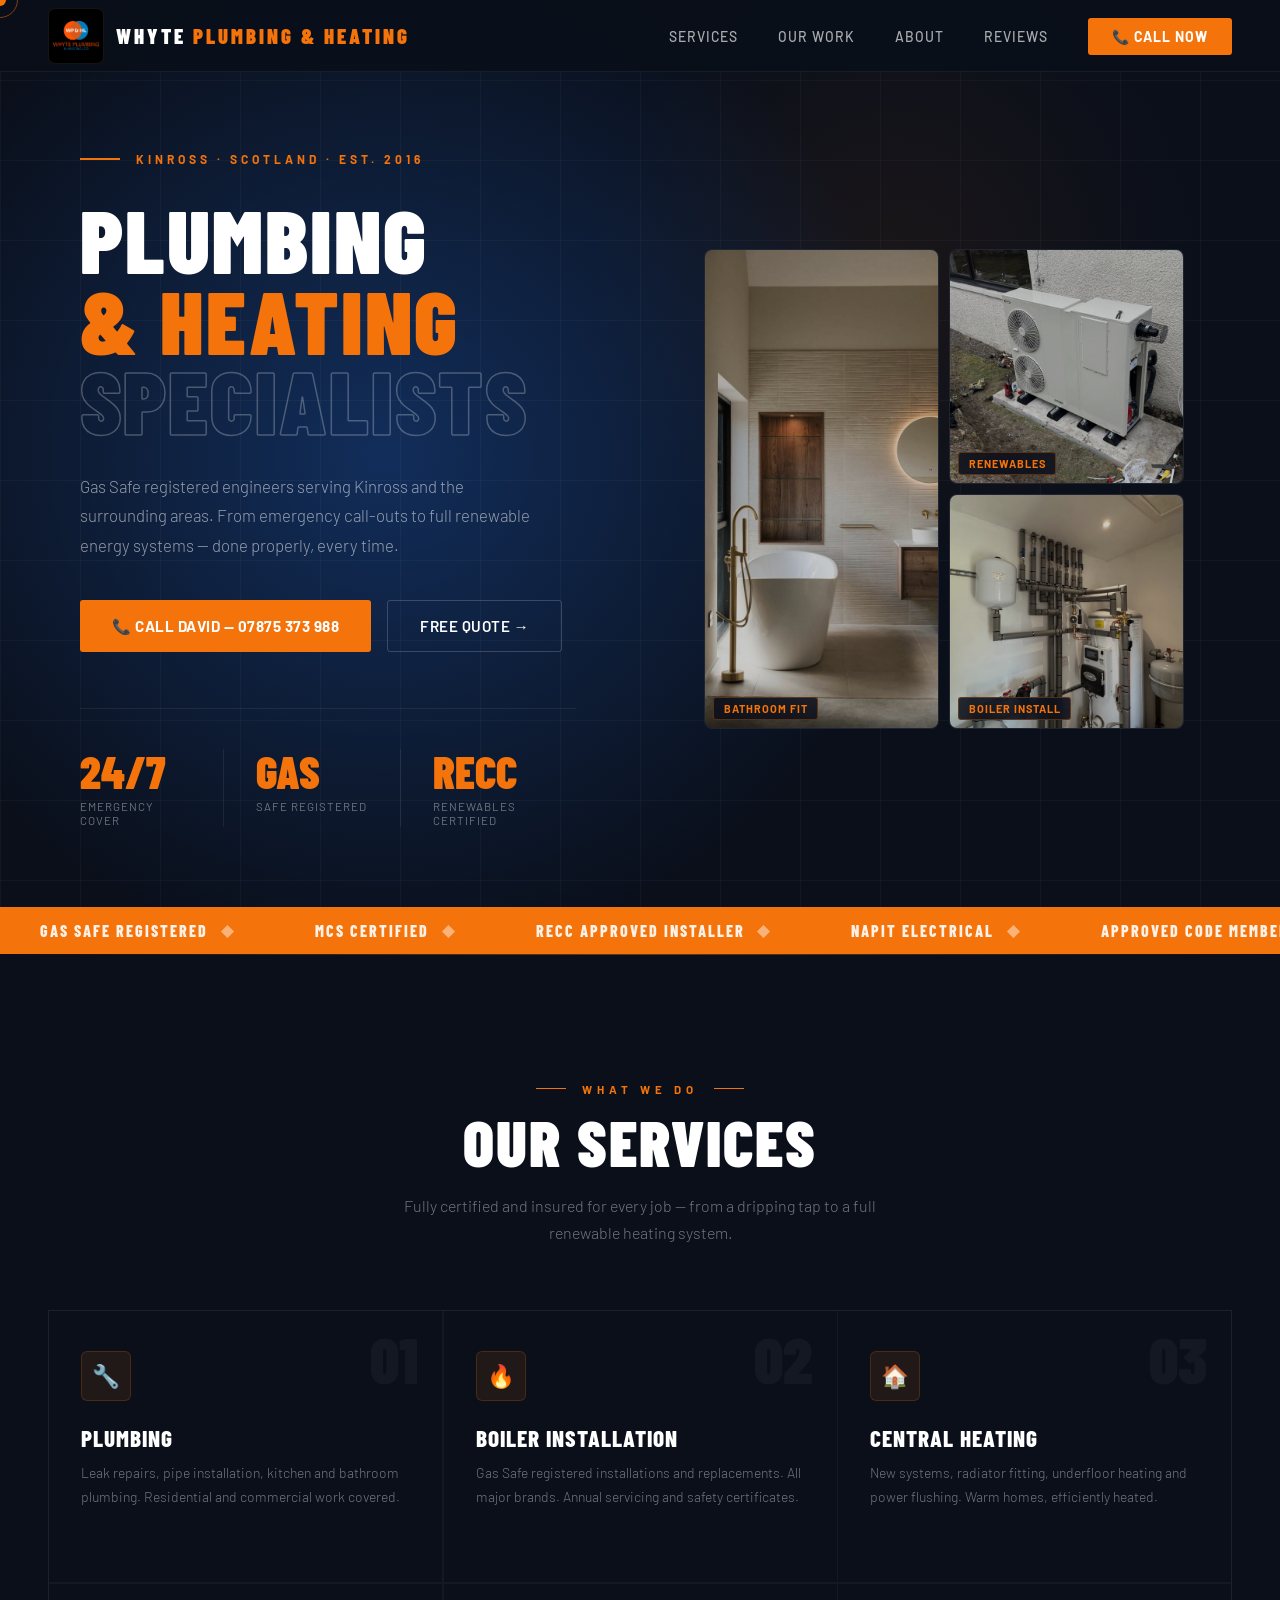
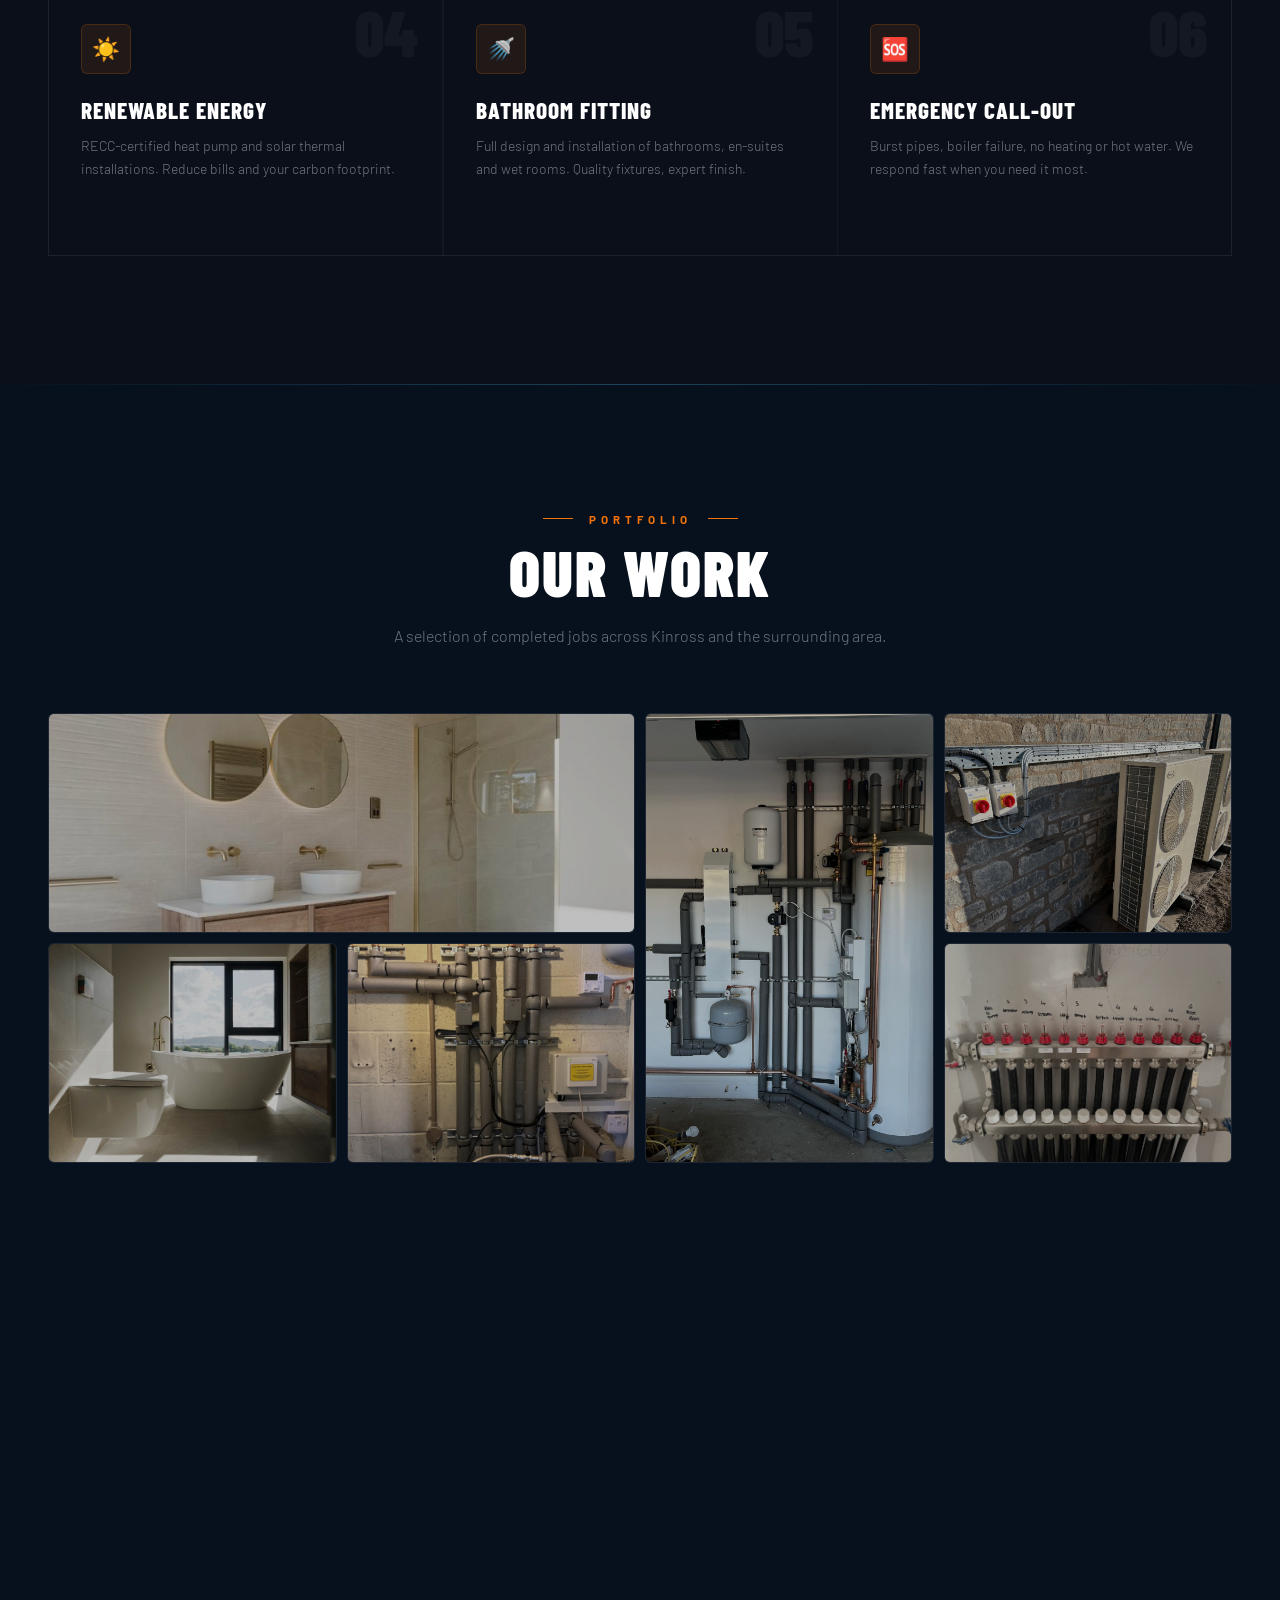
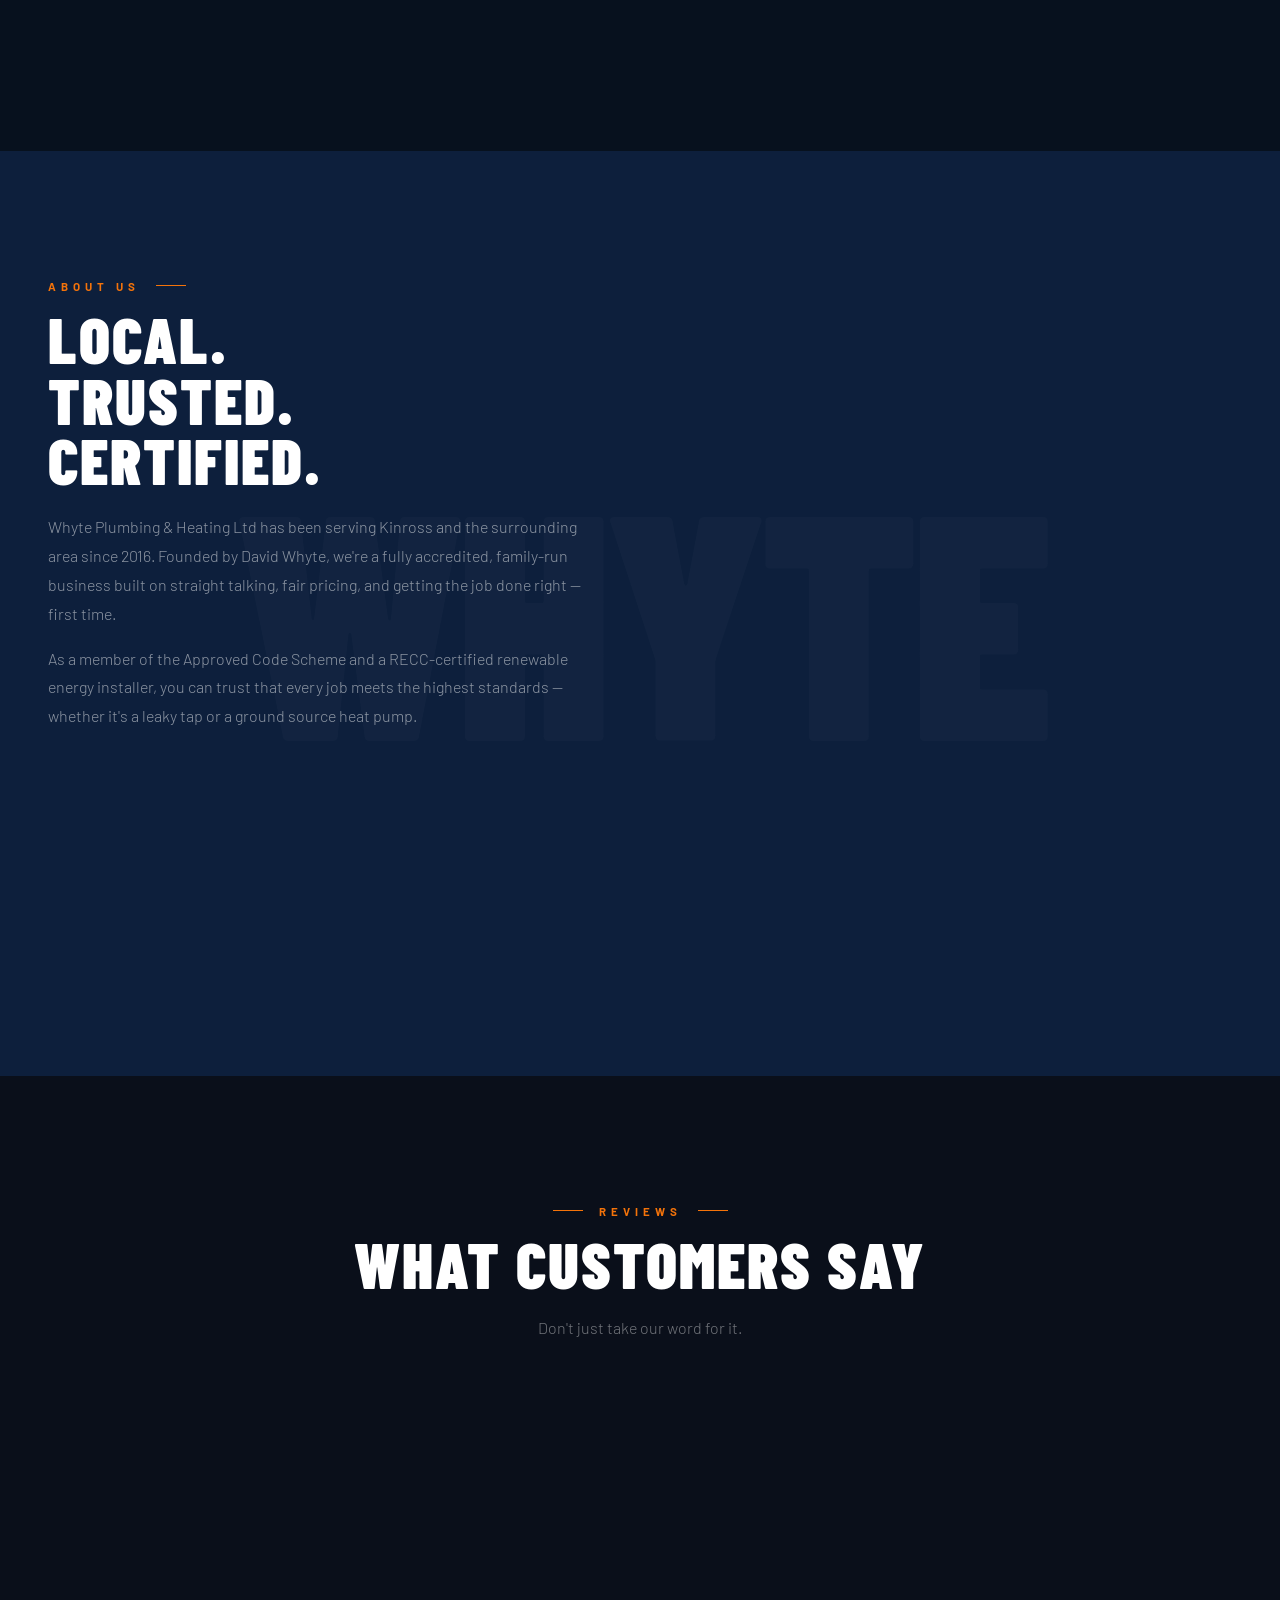
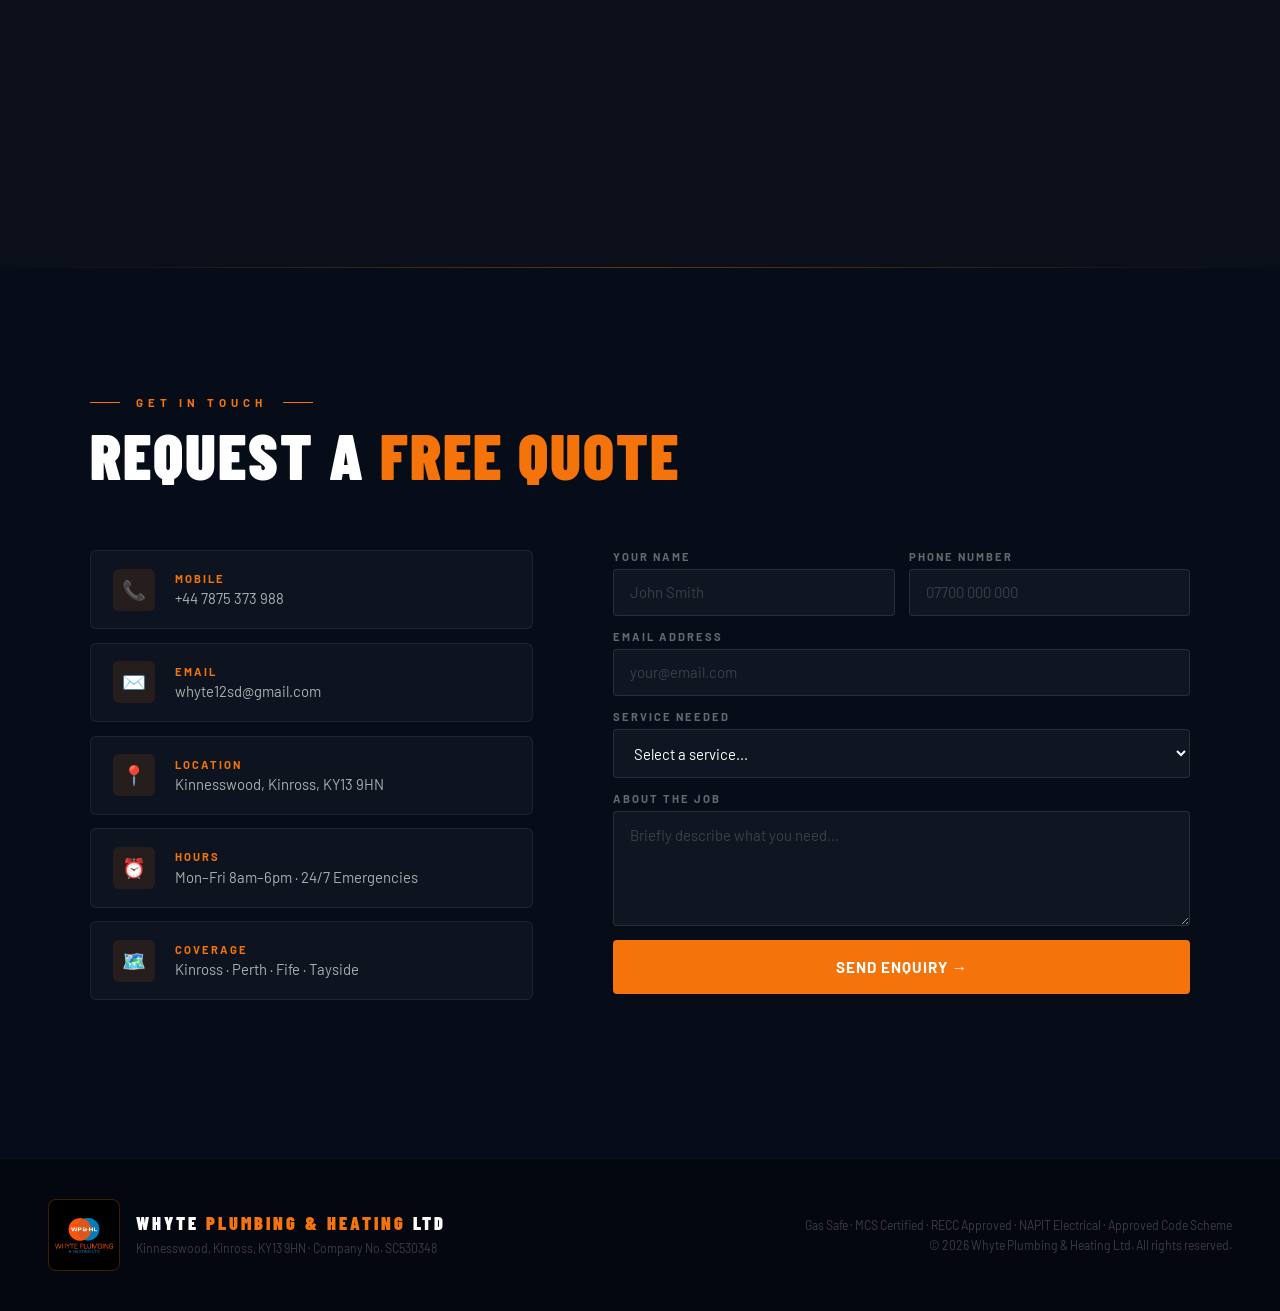
<file: index.html>
<!DOCTYPE html>
<html lang="en">
<head>
<meta charset="UTF-8">
<meta name="viewport" content="width=device-width, initial-scale=1.0">
<title>Whyte Plumbing & Heating Ltd | Kinross, Scotland</title>
<meta name="description" content="Whyte Plumbing & Heating Ltd — Gas Safe and MCS-certified plumbing, boiler, central heating and renewables installer in Kinross, Perth and Fife.">
<link href="https://fonts.googleapis.com/css2?family=Barlow+Condensed:wght@400;600;700;800;900&family=Barlow:wght@300;400;500;600&display=swap" rel="stylesheet">
<style>
*, *::before, *::after { box-sizing: border-box; margin: 0; padding: 0; }
:root {
  --dark: #0a0f1a;
  --navy: #0d1f3c;
  --blue: #133366;
  --fire: #f4730a;
  --fire-glow: #ff9240;
  --ice: #4ab8e8;
  --white: #ffffff;
  --muted: #8898aa;
  --card-bg: #111927;
}
html { scroll-behavior: smooth; }
body { font-family: 'Barlow', sans-serif; background: var(--dark); color: var(--white); overflow-x: hidden; }

/* CURSOR */
*, *::before, *::after { cursor: none !important; }
.cursor { position: fixed; width: 12px; height: 12px; background: var(--fire); border-radius: 50%; pointer-events: none; z-index: 9999; transform: translate(-50%,-50%); transition: width 0.2s, height 0.2s; }
.cursor-ring { position: fixed; width: 36px; height: 36px; border: 1.5px solid rgba(244,115,10,0.5); border-radius: 50%; pointer-events: none; z-index: 9998; transform: translate(-50%,-50%); }

/* NAV */
nav { position: fixed; top: 0; left: 0; right: 0; z-index: 200; padding: 0 3rem; height: 72px; display: flex; align-items: center; justify-content: space-between; background: rgba(10,15,26,0.88); backdrop-filter: blur(20px); border-bottom: 1px solid rgba(255,255,255,0.06); transition: all 0.3s; }
nav.scrolled { height: 60px; background: rgba(10,15,26,0.98); }
.nav-logo { font-family: 'Barlow Condensed', sans-serif; font-weight: 900; font-size: 1.3rem; letter-spacing: 3px; text-transform: uppercase; color: var(--white); text-decoration: none; display: flex; align-items: center; gap: 0.75rem; }
.nav-logo em { color: var(--fire); font-style: normal; }
.nav-logo-img { height: 56px; width: 56px; object-fit: contain; background: #000; border-radius: 7px; padding: 4px; border: 1px solid rgba(255,255,255,0.08); transition: transform 0.3s, box-shadow 0.3s; }
.nav-logo:hover .nav-logo-img { transform: scale(1.05); box-shadow: 0 0 16px rgba(244,115,10,0.3); }
.nav-links { display: flex; align-items: center; gap: 2.5rem; list-style: none; }
.nav-links a { color: rgba(255,255,255,0.65); text-decoration: none; font-size: 0.87rem; font-weight: 500; letter-spacing: 1px; text-transform: uppercase; transition: color 0.2s; position: relative; }
.nav-links a::after { content: ''; position: absolute; bottom: -4px; left: 0; right: 0; height: 2px; background: var(--fire); transform: scaleX(0); transform-origin: left; transition: transform 0.25s; }
.nav-links a:hover { color: var(--white); }
.nav-links a:hover::after { transform: scaleX(1); }
.nav-call { background: var(--fire) !important; color: var(--white) !important; padding: 0.6rem 1.5rem; border-radius: 3px; font-weight: 700 !important; transition: box-shadow 0.2s !important; }
.nav-call:hover { box-shadow: 0 0 22px rgba(244,115,10,0.6) !important; }
.nav-call::after { display: none !important; }

/* HERO */
.hero { min-height: 100vh; display: grid; grid-template-columns: 1fr 1fr; position: relative; overflow: hidden; padding-top: 72px; }
.hero-bg { position: absolute; inset: 0; z-index: 0; background: var(--dark); overflow: hidden; }
.hero-bg::before { content: ''; position: absolute; inset: 0; background: radial-gradient(ellipse 60% 80% at 30% 50%, rgba(19,51,102,0.85) 0%, transparent 70%), radial-gradient(ellipse 40% 60% at 70% 30%, rgba(244,115,10,0.07) 0%, transparent 60%); }
.grid-lines { position: absolute; inset: 0; background-image: linear-gradient(rgba(255,255,255,0.03) 1px, transparent 1px), linear-gradient(90deg, rgba(255,255,255,0.03) 1px, transparent 1px); background-size: 80px 80px; animation: gridDrift 25s linear infinite; }
@keyframes gridDrift { 0% { transform: translate(0,0); } 100% { transform: translate(80px,80px); } }
.particles { position: absolute; inset: 0; pointer-events: none; }
.particle { position: absolute; border-radius: 50%; animation: floatUp linear infinite; opacity: 0; }
@keyframes floatUp { 0% { transform: translateY(100vh) scale(0); opacity: 0; } 10% { opacity: 0.6; } 90% { opacity: 0.2; } 100% { transform: translateY(-10vh) scale(1.5); opacity: 0; } }

.hero-left { position: relative; z-index: 1; display: flex; flex-direction: column; justify-content: center; padding: 5rem 4rem 5rem 5rem; }
.hero-eyebrow { display: flex; align-items: center; gap: 1rem; margin-bottom: 2rem; animation: fadeIn 0.8s 0.3s both; }
@keyframes fadeIn { from { opacity: 0; } to { opacity: 1; } }
.eyebrow-line { height: 2px; width: 40px; background: var(--fire); }
.eyebrow-text { font-size: 0.75rem; font-weight: 700; letter-spacing: 4px; text-transform: uppercase; color: var(--fire); }
.hero h1 { font-family: 'Barlow Condensed', sans-serif; font-weight: 900; font-size: clamp(3.8rem, 7vw, 6.5rem); line-height: 0.9; text-transform: uppercase; letter-spacing: 2px; margin-bottom: 2rem; animation: heroSlide 0.8s 0.15s cubic-bezier(0.16,1,0.3,1) both; }
@keyframes heroSlide { from { transform: translateY(40px); opacity: 0; } to { transform: translateY(0); opacity: 1; } }
.hero h1 .line-fire { color: var(--fire); display: block; }
.hero h1 .line-ghost { color: transparent; -webkit-text-stroke: 1.5px rgba(255,255,255,0.25); display: block; }
.hero-desc { font-size: 1.05rem; color: rgba(255,255,255,0.55); line-height: 1.75; max-width: 460px; margin-bottom: 2.5rem; font-weight: 300; animation: fadeIn 0.8s 0.4s both; }
.hero-ctas { display: flex; gap: 1rem; flex-wrap: wrap; animation: fadeIn 0.8s 0.55s both; }
.btn-fire { display: inline-flex; align-items: center; gap: 0.6rem; background: var(--fire); color: var(--white); padding: 1rem 2rem; border-radius: 3px; font-weight: 700; font-size: 0.95rem; text-decoration: none; letter-spacing: 0.5px; text-transform: uppercase; position: relative; overflow: hidden; transition: all 0.3s; }
.btn-fire:hover { box-shadow: 0 0 30px rgba(244,115,10,0.65); transform: translateY(-2px); }
.btn-ghost { display: inline-flex; align-items: center; gap: 0.6rem; color: var(--white); padding: 1rem 2rem; border-radius: 3px; font-weight: 600; font-size: 0.95rem; text-decoration: none; letter-spacing: 0.5px; text-transform: uppercase; border: 1px solid rgba(255,255,255,0.18); transition: all 0.3s; }
.btn-ghost:hover { border-color: var(--fire); color: var(--fire); }
.hero-stats { display: flex; gap: 0; margin-top: 3.5rem; border-top: 1px solid rgba(255,255,255,0.07); padding-top: 2.5rem; animation: fadeIn 0.8s 0.7s both; }
.hero-stat { flex: 1; padding-right: 2rem; border-right: 1px solid rgba(255,255,255,0.07); margin-right: 2rem; }
.hero-stat:last-child { border-right: none; margin-right: 0; }
.stat-num { font-family: 'Barlow Condensed', sans-serif; font-weight: 900; font-size: 2.8rem; color: var(--fire); line-height: 1; }
.stat-lbl { font-size: 0.72rem; color: rgba(255,255,255,0.4); text-transform: uppercase; letter-spacing: 1px; margin-top: 0.3rem; }

/* HERO RIGHT — MOSAIC */
.hero-right { position: relative; z-index: 1; display: flex; align-items: center; justify-content: center; padding: 4rem 3rem 4rem 1rem; animation: fadeIn 1s 0.4s both; }
.hero-mosaic { display: grid; grid-template-columns: 1fr 1fr; grid-template-rows: 1fr 1fr; gap: 10px; width: 100%; max-width: 480px; height: 480px; }
.mosaic-cell { border-radius: 8px; overflow: hidden; position: relative; background: var(--card-bg); border: 1px solid rgba(255,255,255,0.05); }
.mosaic-cell.tall { grid-row: span 2; }
.mosaic-cell img { width: 100%; height: 100%; object-fit: cover; filter: brightness(0.8) saturate(0.9); transition: transform 0.4s, filter 0.3s; }
.mosaic-cell:hover img { transform: scale(1.06); filter: brightness(1) saturate(1.1); }
.img-ph { width: 100%; height: 100%; display: flex; flex-direction: column; align-items: center; justify-content: center; background: linear-gradient(135deg,#111927,#0d1828); border: 2px dashed rgba(244,115,10,0.3); color: rgba(255,255,255,0.28); font-size: 0.72rem; font-weight: 700; letter-spacing: 1px; text-transform: uppercase; text-align: center; gap: 0.4rem; transition: all 0.3s; }
.img-ph:hover { border-color: var(--fire); color: var(--fire); }
.img-ph .ph-icon { font-size: 1.8rem; }
.mosaic-badge { position: absolute; bottom: 8px; left: 8px; background: rgba(10,15,26,0.85); border: 1px solid rgba(244,115,10,0.3); backdrop-filter: blur(6px); border-radius: 3px; padding: 0.25rem 0.6rem; font-size: 0.68rem; font-weight: 700; letter-spacing: 1px; text-transform: uppercase; color: var(--fire); }

/* TICKER */
.ticker { background: var(--fire); padding: 0.85rem 0; overflow: hidden; white-space: nowrap; }
.ticker-inner { display: inline-flex; animation: ticker 28s linear infinite; }
.ticker-item { display: inline-flex; align-items: center; gap: 0.8rem; font-family: 'Barlow Condensed', sans-serif; font-weight: 800; font-size: 1rem; letter-spacing: 2px; text-transform: uppercase; color: rgba(255,255,255,0.9); padding: 0 2.5rem; }
.ticker-dot { color: rgba(255,255,255,0.45); }
@keyframes ticker { 0% { transform: translateX(0); } 100% { transform: translateX(-50%); } }

/* SHARED SECTION STYLES */
.section-tag { font-size: 0.72rem; font-weight: 700; letter-spacing: 5px; text-transform: uppercase; color: var(--fire); display: flex; align-items: center; gap: 1rem; margin-bottom: 1rem; }
.section-tag::before, .section-tag::after { content: ''; height: 1px; width: 30px; background: var(--fire); }
.centered .section-tag { justify-content: center; }
.section-title { font-family: 'Barlow Condensed', sans-serif; font-weight: 900; font-size: clamp(2.4rem,5vw,4.2rem); text-transform: uppercase; letter-spacing: 2px; line-height: 0.95; color: var(--white); }
.section-sub { font-size: 1rem; color: rgba(255,255,255,0.42); max-width: 540px; margin-top: 1.2rem; line-height: 1.7; font-weight: 300; }
.centered { text-align: center; }
.centered .section-sub { margin-left: auto; margin-right: auto; }

/* ═══ SERVICES ═══ */
#services { background: var(--dark); padding: 8rem 3rem; position: relative; }
#services::before { content: ''; position: absolute; top: 0; left: 0; right: 0; height: 1px; background: linear-gradient(90deg,transparent,rgba(244,115,10,0.4),transparent); }
.services-grid { display: grid; grid-template-columns: repeat(3,1fr); gap: 1.5px; max-width: 1200px; margin: 4rem auto 0; background: rgba(255,255,255,0.04); border: 1px solid rgba(255,255,255,0.04); }
.service-card { background: var(--dark); padding: 2.5rem 2rem; position: relative; overflow: hidden; transition: background 0.3s; text-decoration: none; color: inherit; display: block; }
.service-card::before { content: ''; position: absolute; inset: 0; background: linear-gradient(135deg, rgba(244,115,10,0.07) 0%, transparent 60%); opacity: 0; transition: opacity 0.3s; }
.service-card:hover { background: #0d1525; }
.service-card:hover::before { opacity: 1; }
.service-num { font-family: 'Barlow Condensed', sans-serif; font-weight: 900; font-size: 4rem; color: rgba(255,255,255,0.04); position: absolute; top: 1rem; right: 1.5rem; line-height: 1; transition: color 0.3s; }
.service-card:hover .service-num { color: rgba(244,115,10,0.1); }
.service-icon-wrap { width: 50px; height: 50px; background: rgba(244,115,10,0.1); border: 1px solid rgba(244,115,10,0.18); border-radius: 6px; display: flex; align-items: center; justify-content: center; font-size: 1.4rem; margin-bottom: 1.4rem; transition: all 0.3s; }
.service-card:hover .service-icon-wrap { background: rgba(244,115,10,0.2); border-color: var(--fire); box-shadow: 0 0 18px rgba(244,115,10,0.2); }
.service-card h3 { font-family: 'Barlow Condensed', sans-serif; font-weight: 800; font-size: 1.45rem; text-transform: uppercase; letter-spacing: 1px; color: var(--white); margin-bottom: 0.6rem; }
.service-card p { font-size: 0.87rem; color: rgba(255,255,255,0.42); line-height: 1.68; font-weight: 300; }
.service-arrow { display: inline-flex; align-items: center; gap: 0.4rem; color: var(--fire); font-size: 0.78rem; font-weight: 700; letter-spacing: 1px; text-transform: uppercase; margin-top: 1.2rem; opacity: 0; transform: translateX(-8px); transition: all 0.3s; }
.service-card:hover .service-arrow { opacity: 1; transform: translateX(0); }

/* ═══ GALLERY ═══ */
#gallery { background: #07111e; padding: 8rem 3rem; position: relative; }
#gallery::before { content: ''; position: absolute; top: 0; left: 0; right: 0; height: 1px; background: linear-gradient(90deg,transparent,rgba(74,184,232,0.3),transparent); }
.gallery-grid { max-width: 1200px; margin: 4rem auto 0; display: grid; grid-template-columns: repeat(4,1fr); grid-auto-rows: 220px; gap: 10px; }
.gallery-item { position: relative; overflow: hidden; border-radius: 6px; background: var(--card-bg); border: 1px solid rgba(255,255,255,0.05); }
.gallery-item.wide { grid-column: span 2; }
.gallery-item.tall { grid-row: span 2; }
.gallery-item img { width: 100%; height: 100%; object-fit: cover; filter: brightness(0.75) saturate(0.85); transition: all 0.5s; }
.gallery-item:hover img { filter: brightness(1) saturate(1.1); transform: scale(1.05); }
.gallery-overlay { position: absolute; inset: 0; background: linear-gradient(to top,rgba(10,15,26,0.85) 0%,transparent 55%); opacity: 0; transition: opacity 0.3s; display: flex; align-items: flex-end; padding: 1.2rem; }
.gallery-item:hover .gallery-overlay { opacity: 1; }
.gallery-overlay-text { font-size: 0.78rem; font-weight: 700; letter-spacing: 1px; text-transform: uppercase; color: var(--fire); }
.gallery-ph { width: 100%; height: 100%; display: flex; flex-direction: column; align-items: center; justify-content: center; background: linear-gradient(135deg,#0d1525,#0a0f1a); border: 2px dashed rgba(74,184,232,0.18); color: rgba(255,255,255,0.2); font-size: 0.7rem; font-weight: 700; letter-spacing: 1.5px; text-transform: uppercase; text-align: center; gap: 0.4rem; transition: all 0.3s; }
.gallery-ph:hover { border-color: rgba(74,184,232,0.45); color: rgba(74,184,232,0.55); }
.gallery-ph .ph-icon { font-size: 1.7rem; margin-bottom: 0.2rem; }
.gallery-note { text-align: center; margin-top: 1.5rem; color: rgba(255,255,255,0.3); font-size: 0.82rem; line-height: 1.65; max-width: 1200px; margin-left: auto; margin-right: auto; }
.gallery-note code { color: #4ab8e8; background: rgba(74,184,232,0.1); padding: 1px 6px; border-radius: 3px; font-size: 0.82rem; }

/* ═══ ABOUT ═══ */
#about { background: var(--navy); padding: 8rem 3rem; position: relative; overflow: hidden; }
#about::before { content: 'WHYTE'; position: absolute; font-family: 'Barlow Condensed', sans-serif; font-weight: 900; font-size: 20rem; color: rgba(255,255,255,0.02); letter-spacing: -8px; top: 50%; left: 50%; transform: translate(-50%,-50%); white-space: nowrap; pointer-events: none; }
.about-layout { max-width: 1200px; margin: 0 auto; display: grid; grid-template-columns: 1fr 1fr; gap: 6rem; align-items: center; }
.about-left .section-tag { justify-content: flex-start; }
.about-left .section-tag::before { display: none; }
.about-copy { font-size: 1rem; color: rgba(255,255,255,0.52); line-height: 1.8; font-weight: 300; margin-top: 1.4rem; }
.about-features { display: grid; grid-template-columns: 1fr 1fr; gap: 1rem; margin-top: 2.5rem; }
.feature { background: rgba(255,255,255,0.04); border: 1px solid rgba(255,255,255,0.06); border-radius: 6px; padding: 1.2rem; transition: all 0.3s; }
.feature:hover { background: rgba(244,115,10,0.07); border-color: rgba(244,115,10,0.2); }
.feature-title { font-size: 0.82rem; font-weight: 700; letter-spacing: 1px; text-transform: uppercase; color: var(--white); margin-bottom: 0.3rem; }
.feature-desc { font-size: 0.8rem; color: rgba(255,255,255,0.38); line-height: 1.5; }
.accred-card { display: flex; align-items: center; gap: 1.2rem; background: rgba(255,255,255,0.03); border: 1px solid rgba(255,255,255,0.06); border-left: 3px solid var(--fire); border-radius: 0 8px 8px 0; padding: 1.2rem 1.5rem; margin-bottom: 1rem; transition: all 0.3s; position: relative; overflow: hidden; }
.accred-card:hover { transform: translateX(5px); }
.accred-icon { font-size: 1.9rem; width: 48px; flex-shrink: 0; display: flex; align-items: center; justify-content: center; }
.accred-logo { width: 64px; height: 64px; flex-shrink: 0; background: #fff; border-radius: 6px; padding: 6px; display: flex; align-items: center; justify-content: center; }
.accred-logo img { max-width: 100%; max-height: 100%; object-fit: contain; }
.accred-logo.dark { background: #0a0f1a; border: 1px solid rgba(255,255,255,0.1); }
.accred-info strong { display: block; color: var(--white); font-size: 0.93rem; font-weight: 600; margin-bottom: 0.2rem; }
.accred-info span { font-size: 0.78rem; color: rgba(255,255,255,0.38); }

/* ═══ TESTIMONIALS ═══ */
#testimonials { background: var(--dark); padding: 8rem 3rem; }
.testimonials-grid { display: grid; grid-template-columns: repeat(3,1fr); gap: 1.5rem; max-width: 1100px; margin: 4rem auto 0; }
.testimonial { background: var(--card-bg); border: 1px solid rgba(255,255,255,0.06); border-radius: 8px; padding: 2rem; transition: all 0.3s; }
.testimonial:hover { transform: translateY(-4px); border-color: rgba(244,115,10,0.2); box-shadow: 0 20px 50px rgba(0,0,0,0.3); }
.quote-mark { font-family: 'Barlow Condensed', sans-serif; font-size: 5rem; line-height: 0.5; color: rgba(244,115,10,0.2); font-weight: 900; margin-bottom: 1rem; display: block; }
.stars { color: var(--fire); margin-bottom: 0.8rem; letter-spacing: 2px; font-size: 0.85rem; }
.t-text { font-size: 0.9rem; color: rgba(255,255,255,0.6); line-height: 1.7; font-weight: 300; margin-bottom: 1.5rem; }
.t-author strong { color: var(--white); font-weight: 600; font-size: 0.9rem; display: block; }
.t-author span { color: rgba(255,255,255,0.32); font-size: 0.78rem; }

/* ═══ CONTACT ═══ */
#contact { background: #060d18; padding: 8rem 3rem; position: relative; }
#contact::before { content: ''; position: absolute; top: 0; left: 0; right: 0; height: 1px; background: linear-gradient(90deg,transparent,rgba(244,115,10,0.4),transparent); }
.contact-layout { max-width: 1100px; margin: 4rem auto 0; display: grid; grid-template-columns: 1fr 1.3fr; gap: 5rem; align-items: start; }
.contact-header { max-width: 1100px; margin: 0 auto; }
.contact-item { display: flex; align-items: center; gap: 1.2rem; padding: 1.1rem 1.4rem; background: rgba(255,255,255,0.03); border: 1px solid rgba(255,255,255,0.07); border-radius: 6px; text-decoration: none; color: inherit; transition: all 0.3s; margin-bottom: 0.85rem; }
.contact-item:hover { border-color: rgba(244,115,10,0.3); background: rgba(244,115,10,0.05); transform: translateX(4px); }
.contact-item-icon { width: 42px; height: 42px; flex-shrink: 0; background: rgba(244,115,10,0.1); border-radius: 6px; display: flex; align-items: center; justify-content: center; font-size: 1.2rem; }
.contact-item strong { display: block; font-size: 0.7rem; font-weight: 700; letter-spacing: 2px; text-transform: uppercase; color: var(--fire); margin-bottom: 0.2rem; }
.contact-item span { font-size: 0.93rem; color: rgba(255,255,255,0.65); }
.contact-form { display: flex; flex-direction: column; gap: 0.9rem; }
.form-row { display: grid; grid-template-columns: 1fr 1fr; gap: 0.9rem; }
.form-group { display: flex; flex-direction: column; gap: 0.35rem; }
.form-group label { font-size: 0.7rem; font-weight: 700; letter-spacing: 2px; text-transform: uppercase; color: rgba(255,255,255,0.38); }
.form-group input, .form-group select, .form-group textarea { background: rgba(255,255,255,0.04); border: 1px solid rgba(255,255,255,0.1); border-radius: 4px; padding: 0.85rem 1rem; color: var(--white); font-family: 'Barlow', sans-serif; font-size: 0.93rem; outline: none; transition: border-color 0.2s, box-shadow 0.2s; width: 100%; }
.form-group input:focus, .form-group select:focus, .form-group textarea:focus { border-color: var(--fire); box-shadow: 0 0 0 3px rgba(244,115,10,0.1); }
.form-group input::placeholder, .form-group textarea::placeholder { color: rgba(255,255,255,0.18); }
.form-group select option { background: #0d1525; }
.form-group textarea { resize: vertical; min-height: 115px; }
.form-submit { background: var(--fire); color: var(--white); border: none; border-radius: 4px; padding: 1.1rem 2rem; font-family: 'Barlow', sans-serif; font-size: 0.95rem; font-weight: 700; letter-spacing: 1px; text-transform: uppercase; transition: all 0.3s; position: relative; cursor: pointer; }
.form-submit:hover { box-shadow: 0 0 28px rgba(244,115,10,0.55); transform: translateY(-2px); }
.form-submit:disabled { opacity: 0.6; cursor: wait; }
.form-status { font-size: 0.85rem; color: rgba(255,255,255,0.75); margin-top: 0.2rem; min-height: 1.2rem; }
.form-status.success { color: #5bd19a; }
.form-status.error { color: #ff6b6b; }
.hp-field { position: absolute; left: -9999px; opacity: 0; pointer-events: none; }

/* FOOTER */
footer { background: #030810; padding: 2.5rem 3rem; border-top: 1px solid rgba(255,255,255,0.04); }
.footer-inner { max-width: 1200px; margin: 0 auto; display: flex; align-items: center; justify-content: space-between; flex-wrap: wrap; gap: 1rem; }
.footer-brand { display: flex; align-items: center; gap: 1rem; }
.footer-logo-img { height: 72px; width: 72px; object-fit: contain; background: #000; border-radius: 8px; padding: 6px; border: 1px solid rgba(244,115,10,0.25); flex-shrink: 0; }
.footer-logo { font-family: 'Barlow Condensed', sans-serif; font-weight: 900; font-size: 1.15rem; letter-spacing: 3px; text-transform: uppercase; }
.footer-logo em { color: var(--fire); font-style: normal; }
footer p { font-size: 0.76rem; color: rgba(255,255,255,0.22); line-height: 1.7; text-align: right; }

/* RESPONSIVE */
@media (max-width: 1024px) {
  .hero { grid-template-columns: 1fr; }
  .hero-right { display: none; }
  .hero-left { padding: 4rem 2rem; }
  .services-grid { grid-template-columns: repeat(2,1fr); }
  .gallery-grid { grid-template-columns: repeat(2,1fr); grid-auto-rows: 200px; }
  .gallery-item.wide, .gallery-item.tall { grid-column: auto; grid-row: auto; }
  .about-layout, .contact-layout { grid-template-columns: 1fr; gap: 3rem; }
  .testimonials-grid { grid-template-columns: 1fr; }
}
@media (max-width: 768px) {
  nav { padding: 0 1.5rem; }
  .nav-links { display: none; }
  #services, #gallery, #about, #testimonials, #contact { padding: 5rem 1.5rem; }
  .services-grid { grid-template-columns: 1fr; }
  .form-row { grid-template-columns: 1fr; }
  .about-features { grid-template-columns: 1fr; }
  .footer-inner { flex-direction: column; }
  footer p { text-align: left; }
}

/* REVEAL */
.reveal { opacity: 0; transform: translateY(28px); transition: opacity 0.65s ease, transform 0.65s ease; }
.reveal.visible { opacity: 1; transform: translateY(0); }
</style>
</head>
<body>

<div class="cursor" id="cursor"></div>
<div class="cursor-ring" id="cursorRing"></div>

<!-- NAV -->
<nav id="navbar">
  <a href="#" class="nav-logo"><img src="images/img-10.jpeg" alt="Whyte Plumbing & Heating Ltd logo" class="nav-logo-img"><span>WHYTE <em>PLUMBING &amp; HEATING</em></span></a>
  <ul class="nav-links">
    <li><a href="#services">Services</a></li>
    <li><a href="#gallery">Our Work</a></li>
    <li><a href="#about">About</a></li>
    <li><a href="#testimonials">Reviews</a></li>
    <li><a href="#contact" class="nav-call">📞 Call Now</a></li>
  </ul>
</nav>

<!-- HERO -->
<section class="hero">
  <div class="hero-bg">
    <div class="grid-lines"></div>
    <div class="particles" id="particles"></div>
  </div>

  <div class="hero-left">
    <div class="hero-eyebrow">
      <div class="eyebrow-line"></div>
      <span class="eyebrow-text">Kinross · Scotland · Est. 2016</span>
    </div>
    <h1>
      <span>PLUMBING</span>
      <span class="line-fire">&amp; HEATING</span>
      <span class="line-ghost">SPECIALISTS</span>
    </h1>
    <p class="hero-desc">Gas Safe registered engineers serving Kinross and the surrounding areas. From emergency call-outs to full renewable energy systems — done properly, every time.</p>
    <div class="hero-ctas">
      <a href="tel:+447875373988" class="btn-fire">📞 Call David — 07875 373 988</a>
      <a href="#contact" class="btn-ghost">Free Quote →</a>
    </div>
    <div class="hero-stats">
      <div class="hero-stat"><div class="stat-num">24/7</div><div class="stat-lbl">Emergency Cover</div></div>
      <div class="hero-stat"><div class="stat-num">GAS</div><div class="stat-lbl">Safe Registered</div></div>
      <div class="hero-stat"><div class="stat-num">RECC</div><div class="stat-lbl">Renewables Certified</div></div>
    </div>
  </div>

  <div class="hero-right">
    <div class="hero-mosaic">
      <!-- Tall left cell -->
      <div class="mosaic-cell tall">
        <img src="images/img-13.jpeg" alt="Luxury bathroom installation">
        <div class="mosaic-badge">Bathroom Fit</div>
      </div>
      <!-- Top right -->
      <div class="mosaic-cell">
        <img src="images/img-04.jpeg" alt="Air source heat pump installation">
        <div class="mosaic-badge">Renewables</div>
      </div>
      <!-- Bottom right -->
      <div class="mosaic-cell">
        <img src="images/img-06.jpeg" alt="Boiler and hot water cylinder installation">
        <div class="mosaic-badge">Boiler Install</div>
      </div>
    </div>
  </div>
</section>

<!-- TICKER -->
<div class="ticker">
  <div class="ticker-inner">
    <span class="ticker-item">Gas Safe Registered <span class="ticker-dot">◆</span></span>
    <span class="ticker-item">MCS Certified <span class="ticker-dot">◆</span></span>
    <span class="ticker-item">RECC Approved Installer <span class="ticker-dot">◆</span></span>
    <span class="ticker-item">NAPIT Electrical <span class="ticker-dot">◆</span></span>
    <span class="ticker-item">Approved Code Member <span class="ticker-dot">◆</span></span>
    <span class="ticker-item">Kinross &amp; Surrounding Areas <span class="ticker-dot">◆</span></span>
    <span class="ticker-item">Emergency Call-Outs 24/7 <span class="ticker-dot">◆</span></span>
    <span class="ticker-item">Free Quotes <span class="ticker-dot">◆</span></span>
    <span class="ticker-item">Gas Safe Registered <span class="ticker-dot">◆</span></span>
    <span class="ticker-item">MCS Certified <span class="ticker-dot">◆</span></span>
    <span class="ticker-item">RECC Approved Installer <span class="ticker-dot">◆</span></span>
    <span class="ticker-item">NAPIT Electrical <span class="ticker-dot">◆</span></span>
    <span class="ticker-item">Approved Code Member <span class="ticker-dot">◆</span></span>
    <span class="ticker-item">Kinross &amp; Surrounding Areas <span class="ticker-dot">◆</span></span>
    <span class="ticker-item">Emergency Call-Outs 24/7 <span class="ticker-dot">◆</span></span>
    <span class="ticker-item">Free Quotes <span class="ticker-dot">◆</span></span>
  </div>
</div>

<!-- SERVICES -->
<section id="services">
  <div class="section-header centered">
    <div class="section-tag">What We Do</div>
    <h2 class="section-title">Our Services</h2>
    <p class="section-sub">Fully certified and insured for every job — from a dripping tap to a full renewable heating system.</p>
  </div>
  <div style="max-width:1200px;margin:0 auto;">
    <div class="services-grid">
      <div class="service-card reveal">
        <div class="service-num">01</div>
        <div class="service-icon-wrap">🔧</div>
        <h3>Plumbing</h3>
        <p>Leak repairs, pipe installation, kitchen and bathroom plumbing. Residential and commercial work covered.</p>
        <div class="service-arrow">Find Out More →</div>
      </div>
      <div class="service-card reveal">
        <div class="service-num">02</div>
        <div class="service-icon-wrap">🔥</div>
        <h3>Boiler Installation</h3>
        <p>Gas Safe registered installations and replacements. All major brands. Annual servicing and safety certificates.</p>
        <div class="service-arrow">Find Out More →</div>
      </div>
      <div class="service-card reveal">
        <div class="service-num">03</div>
        <div class="service-icon-wrap">🏠</div>
        <h3>Central Heating</h3>
        <p>New systems, radiator fitting, underfloor heating and power flushing. Warm homes, efficiently heated.</p>
        <div class="service-arrow">Find Out More →</div>
      </div>
      <div class="service-card reveal">
        <div class="service-num">04</div>
        <div class="service-icon-wrap">☀️</div>
        <h3>Renewable Energy</h3>
        <p>RECC-certified heat pump and solar thermal installations. Reduce bills and your carbon footprint.</p>
        <div class="service-arrow">Find Out More →</div>
      </div>
      <div class="service-card reveal">
        <div class="service-num">05</div>
        <div class="service-icon-wrap">🚿</div>
        <h3>Bathroom Fitting</h3>
        <p>Full design and installation of bathrooms, en-suites and wet rooms. Quality fixtures, expert finish.</p>
        <div class="service-arrow">Find Out More →</div>
      </div>
      <div class="service-card reveal">
        <div class="service-num">06</div>
        <div class="service-icon-wrap">🆘</div>
        <h3>Emergency Call-Out</h3>
        <p>Burst pipes, boiler failure, no heating or hot water. We respond fast when you need it most.</p>
        <div class="service-arrow">Call David Now →</div>
      </div>
    </div>
  </div>
</section>

<!-- OUR WORK / GALLERY -->
<section id="gallery">
  <div class="section-header centered">
    <div class="section-tag">Portfolio</div>
    <h2 class="section-title">Our Work</h2>
    <p class="section-sub">A selection of completed jobs across Kinross and the surrounding area.</p>
  </div>

  <div class="gallery-grid">
    <div class="gallery-item wide reveal">
      <img src="images/img-12.jpeg" alt="Modern bathroom installation with twin sinks and walk-in shower">
      <div class="gallery-overlay"><div class="gallery-overlay-text">Bathroom Installation</div></div>
    </div>
    <div class="gallery-item tall reveal">
      <img src="images/img-03.jpeg" alt="Full plumbing and heating system">
      <div class="gallery-overlay"><div class="gallery-overlay-text">Heating System</div></div>
    </div>
    <div class="gallery-item reveal">
      <img src="images/img-01.jpeg" alt="Air source heat pump array">
      <div class="gallery-overlay"><div class="gallery-overlay-text">Air Source Heat Pump</div></div>
    </div>
    <div class="gallery-item reveal">
      <img src="images/img-14.jpeg" alt="Freestanding bath installation">
      <div class="gallery-overlay"><div class="gallery-overlay-text">Bathroom Fit</div></div>
    </div>
    <div class="gallery-item reveal">
      <img src="images/img-05.jpeg" alt="Pipework and manifold">
      <div class="gallery-overlay"><div class="gallery-overlay-text">Pipework</div></div>
    </div>
    <div class="gallery-item reveal">
      <img src="images/img-08.jpeg" alt="Underfloor heating manifold">
      <div class="gallery-overlay"><div class="gallery-overlay-text">Underfloor Heating</div></div>
    </div>
    <div class="gallery-item wide reveal">
      <img src="images/img-16.jpeg" alt="Modern bathroom with freestanding bath">
      <div class="gallery-overlay"><div class="gallery-overlay-text">Modern Bathroom</div></div>
    </div>
    <div class="gallery-item tall reveal">
      <img src="images/img-07.jpeg" alt="Plumbing and control system">
      <div class="gallery-overlay"><div class="gallery-overlay-text">Plumbing System</div></div>
    </div>
    <div class="gallery-item reveal">
      <img src="images/img-02.jpeg" alt="Twin air source heat pumps">
      <div class="gallery-overlay"><div class="gallery-overlay-text">Heat Pump Install</div></div>
    </div>
    <div class="gallery-item reveal">
      <img src="images/img-15.jpeg" alt="Dark modern en-suite">
      <div class="gallery-overlay"><div class="gallery-overlay-text">En-Suite Fit</div></div>
    </div>
    <div class="gallery-item reveal">
      <img src="images/img-09.jpeg" alt="Solar thermal panel installation">
      <div class="gallery-overlay"><div class="gallery-overlay-text">Solar Thermal</div></div>
    </div>
    <div class="gallery-item reveal">
      <img src="images/img-11.jpeg" alt="Freestanding bath with countryside view">
      <div class="gallery-overlay"><div class="gallery-overlay-text">Freestanding Bath</div></div>
    </div>
  </div>
</section>

<!-- ABOUT -->
<section id="about">
  <div class="about-layout">
    <div class="about-left">
      <div class="section-tag">About Us</div>
      <h2 class="section-title">Local.<br>Trusted.<br>Certified.</h2>
      <p class="about-copy">Whyte Plumbing &amp; Heating Ltd has been serving Kinross and the surrounding area since 2016. Founded by David Whyte, we're a fully accredited, family-run business built on straight talking, fair pricing, and getting the job done right — first time.</p>
      <p class="about-copy" style="margin-top:1rem;">As a member of the Approved Code Scheme and a RECC-certified renewable energy installer, you can trust that every job meets the highest standards — whether it's a leaky tap or a ground source heat pump.</p>
      <div class="about-features">
        <div class="feature reveal"><div class="feature-title">No Cold Calling</div><div class="feature-desc">We let our work speak for itself.</div></div>
        <div class="feature reveal"><div class="feature-title">Transparent Pricing</div><div class="feature-desc">Honest quotes, no hidden extras.</div></div>
        <div class="feature reveal"><div class="feature-title">Local Knowledge</div><div class="feature-desc">Kinross, Perth, Fife &amp; beyond.</div></div>
        <div class="feature reveal"><div class="feature-title">Fully Insured</div><div class="feature-desc">All work protected and certified.</div></div>
      </div>
    </div>
    <div class="about-right">
      <div class="accred-card reveal"><div class="accred-icon">🔥</div><div class="accred-info"><strong>Gas Safe Registered</strong><span>Legally qualified to work on all gas appliances and systems</span></div></div>
      <div class="accred-card reveal"><div class="accred-logo"><img src="images/recc-ctsi-code-logo-colour-vertical.jpg" alt="RECC and Trading Standards Approved Code logo"></div><div class="accred-info"><strong>RECC &amp; Approved Code</strong><span>Renewable Energy Consumer Code · Chartered Trading Standards backed</span></div></div>
      <div class="accred-card reveal"><div class="accred-logo dark"><img src="images/MCSCertifiedMark_WHITE_RGB.png" alt="MCS Certified Mark"></div><div class="accred-info"><strong>MCS Certified</strong><span>Microgeneration Certification Scheme — quality-assured renewables installer</span></div></div>
      <div class="accred-card reveal"><div class="accred-logo"><img src="images/NAPIT_electrical_web.jpg" alt="NAPIT Electrical logo"></div><div class="accred-info"><strong>NAPIT Electrical Registered</strong><span>Competent electrical installer — certified and insured</span></div></div>
      <div class="accred-card reveal"><div class="accred-icon">🏢</div><div class="accred-info"><strong>Companies House Registered</strong><span>Company No. SC530348 · Active since 2016</span></div></div>
      <div class="accred-card reveal"><div class="accred-icon">📍</div><div class="accred-info"><strong>Based in Kinnesswood, Kinross</strong><span>Serving Kinross, Perth, Fife and surrounding areas</span></div></div>
    </div>
  </div>
</section>

<!-- TESTIMONIALS -->
<section id="testimonials">
  <div class="section-header centered">
    <div class="section-tag">Reviews</div>
    <h2 class="section-title">What Customers Say</h2>
    <p class="section-sub">Don't just take our word for it.</p>
  </div>
  <div class="testimonials-grid">
    <div class="testimonial reveal">
      <span class="quote-mark">"</span>
      <div class="stars">★★★★★</div>
      <p class="t-text">David fitted a new boiler for us last winter — professional from start to finish, tidy worker and a fair price. Wouldn't hesitate to recommend Whyte Plumbing to anyone in the area.</p>
      <div class="t-author"><strong>James M.</strong><span>Kinross</span></div>
    </div>
    <div class="testimonial reveal">
      <span class="quote-mark">"</span>
      <div class="stars">★★★★★</div>
      <p class="t-text">Called them out for an emergency — pipe burst on a Sunday. David was there within the hour, sorted quickly and the price was very reasonable. Brilliant service, highly recommend.</p>
      <div class="t-author"><strong>Susan T.</strong><span>Milnathort</span></div>
    </div>
    <div class="testimonial reveal">
      <span class="quote-mark">"</span>
      <div class="stars">★★★★★</div>
      <p class="t-text">Had a full bathroom fitted and a heat pump installed. The whole team was fantastic — on time, clean and the quality of the work is superb. Would use again without hesitation.</p>
      <div class="t-author"><strong>Alan &amp; Karen P.</strong><span>Perth</span></div>
    </div>
  </div>
</section>

<!-- CONTACT -->
<section id="contact">
  <div class="contact-header">
    <div class="section-tag">Get In Touch</div>
    <h2 class="section-title">Request A <em style="color:var(--fire);font-style:normal;">Free Quote</em></h2>
  </div>
  <div class="contact-layout">
    <div>
      <a href="tel:+447875373988" class="contact-item">
        <div class="contact-item-icon">📞</div>
        <div><strong>Mobile</strong><span>+44 7875 373 988</span></div>
      </a>
      <a href="mailto:whyte12sd@gmail.com" class="contact-item">
        <div class="contact-item-icon">✉️</div>
        <div><strong>Email</strong><span>whyte12sd@gmail.com</span></div>
      </a>
      <div class="contact-item">
        <div class="contact-item-icon">📍</div>
        <div><strong>Location</strong><span>Kinnesswood, Kinross, KY13 9HN</span></div>
      </div>
      <div class="contact-item">
        <div class="contact-item-icon">⏰</div>
        <div><strong>Hours</strong><span>Mon–Fri 8am–6pm · 24/7 Emergencies</span></div>
      </div>
      <div class="contact-item">
        <div class="contact-item-icon">🗺️</div>
        <div><strong>Coverage</strong><span>Kinross · Perth · Fife · Tayside</span></div>
      </div>
    </div>
    <form class="contact-form" name="contact" method="POST" data-netlify="true" netlify-honeypot="bot-field" id="contactForm">
      <input type="hidden" name="form-name" value="contact">
      <p class="hp-field"><label>Don't fill this out: <input name="bot-field"></label></p>
      <div class="form-row">
        <div class="form-group"><label for="cf-name">Your Name</label><input id="cf-name" type="text" name="name" placeholder="John Smith" required></div>
        <div class="form-group"><label for="cf-phone">Phone Number</label><input id="cf-phone" type="tel" name="phone" placeholder="07700 000 000" required></div>
      </div>
      <div class="form-group"><label for="cf-email">Email Address</label><input id="cf-email" type="email" name="email" placeholder="your@email.com" required></div>
      <div class="form-group">
        <label for="cf-service">Service Needed</label>
        <select id="cf-service" name="service">
          <option value="">Select a service...</option>
          <option>Plumbing Repair</option>
          <option>Boiler Installation / Service</option>
          <option>Central Heating System</option>
          <option>Heat Pump / Renewable Energy</option>
          <option>Bathroom Fitting</option>
          <option>Emergency Call-Out</option>
          <option>Other / Not Sure</option>
        </select>
      </div>
      <div class="form-group"><label for="cf-message">About The Job</label><textarea id="cf-message" name="message" placeholder="Briefly describe what you need..." required></textarea></div>
      <button class="form-submit" type="submit">Send Enquiry →</button>
      <div class="form-status" id="formStatus" role="status" aria-live="polite"></div>
    </form>
  </div>
</section>

<!-- FOOTER -->
<footer>
  <div class="footer-inner">
    <div class="footer-brand">
      <img src="images/img-10.jpeg" alt="Whyte Plumbing & Heating Ltd logo" class="footer-logo-img">
      <div>
        <div class="footer-logo">WHYTE <em>PLUMBING &amp; HEATING</em> LTD</div>
        <p style="text-align:left;margin-top:0.3rem;">Kinnesswood, Kinross, KY13 9HN · Company No. SC530348</p>
      </div>
    </div>
    <p>Gas Safe · MCS Certified · RECC Approved · NAPIT Electrical · Approved Code Scheme<br>© 2026 Whyte Plumbing &amp; Heating Ltd. All rights reserved.</p>
  </div>
</footer>

<script>
// Custom cursor
const cursor = document.getElementById('cursor');
const ring = document.getElementById('cursorRing');
let mx=0,my=0,rx=0,ry=0;
document.addEventListener('mousemove', e=>{ mx=e.clientX; my=e.clientY; cursor.style.left=mx+'px'; cursor.style.top=my+'px'; });
(function animRing(){ rx+=(mx-rx)*0.12; ry+=(my-ry)*0.12; ring.style.left=rx+'px'; ring.style.top=ry+'px'; requestAnimationFrame(animRing); })();
document.querySelectorAll('a,button,.service-card,.gallery-item,.contact-item').forEach(el=>{
  el.addEventListener('mouseenter',()=>{ cursor.style.width='20px'; cursor.style.height='20px'; ring.style.width='56px'; ring.style.height='56px'; });
  el.addEventListener('mouseleave',()=>{ cursor.style.width='12px'; cursor.style.height='12px'; ring.style.width='36px'; ring.style.height='36px'; });
});

// Scroll nav
window.addEventListener('scroll',()=>{ document.getElementById('navbar').classList.toggle('scrolled',scrollY>50); });

// Particles
const pc=document.getElementById('particles');
const cols=['#f4730a','#ff9240','#4ab8e8','rgba(255,255,255,0.6)'];
for(let i=0;i<18;i++){
  const p=document.createElement('div'); p.className='particle';
  const s=Math.random()*3.5+1;
  p.style.cssText=`width:${s}px;height:${s}px;left:${Math.random()*100}%;background:${cols[Math.floor(Math.random()*cols.length)]};animation-duration:${Math.random()*12+8}s;animation-delay:${Math.random()*10}s;`;
  pc.appendChild(p);
}

// Scroll reveal
const obs=new IntersectionObserver(entries=>{ entries.forEach(e=>{ if(e.isIntersecting) e.target.classList.add('visible'); }); },{threshold:0.1});
document.querySelectorAll('.reveal').forEach(el=>obs.observe(el));

// Contact form — AJAX submit to Netlify so user stays on page
const contactForm = document.getElementById('contactForm');
if (contactForm) {
  contactForm.addEventListener('submit', async (e) => {
    e.preventDefault();
    const status = document.getElementById('formStatus');
    const btn = contactForm.querySelector('.form-submit');
    const data = new URLSearchParams(new FormData(contactForm)).toString();
    btn.disabled = true;
    status.className = 'form-status';
    status.textContent = 'Sending…';
    try {
      const res = await fetch('/', { method: 'POST', headers: {'Content-Type':'application/x-www-form-urlencoded'}, body: data });
      if (!res.ok) throw new Error('HTTP ' + res.status);
      status.className = 'form-status success';
      status.textContent = 'Thanks! David will be in touch shortly. For urgent jobs call 07875 373 988.';
      contactForm.reset();
    } catch (err) {
      status.className = 'form-status error';
      status.innerHTML = 'Something went wrong. Please call <strong>07875 373 988</strong> or email <strong>whyte12sd@gmail.com</strong>.';
    } finally {
      btn.disabled = false;
    }
  });
}
</script>
</body>
</html>
</file>
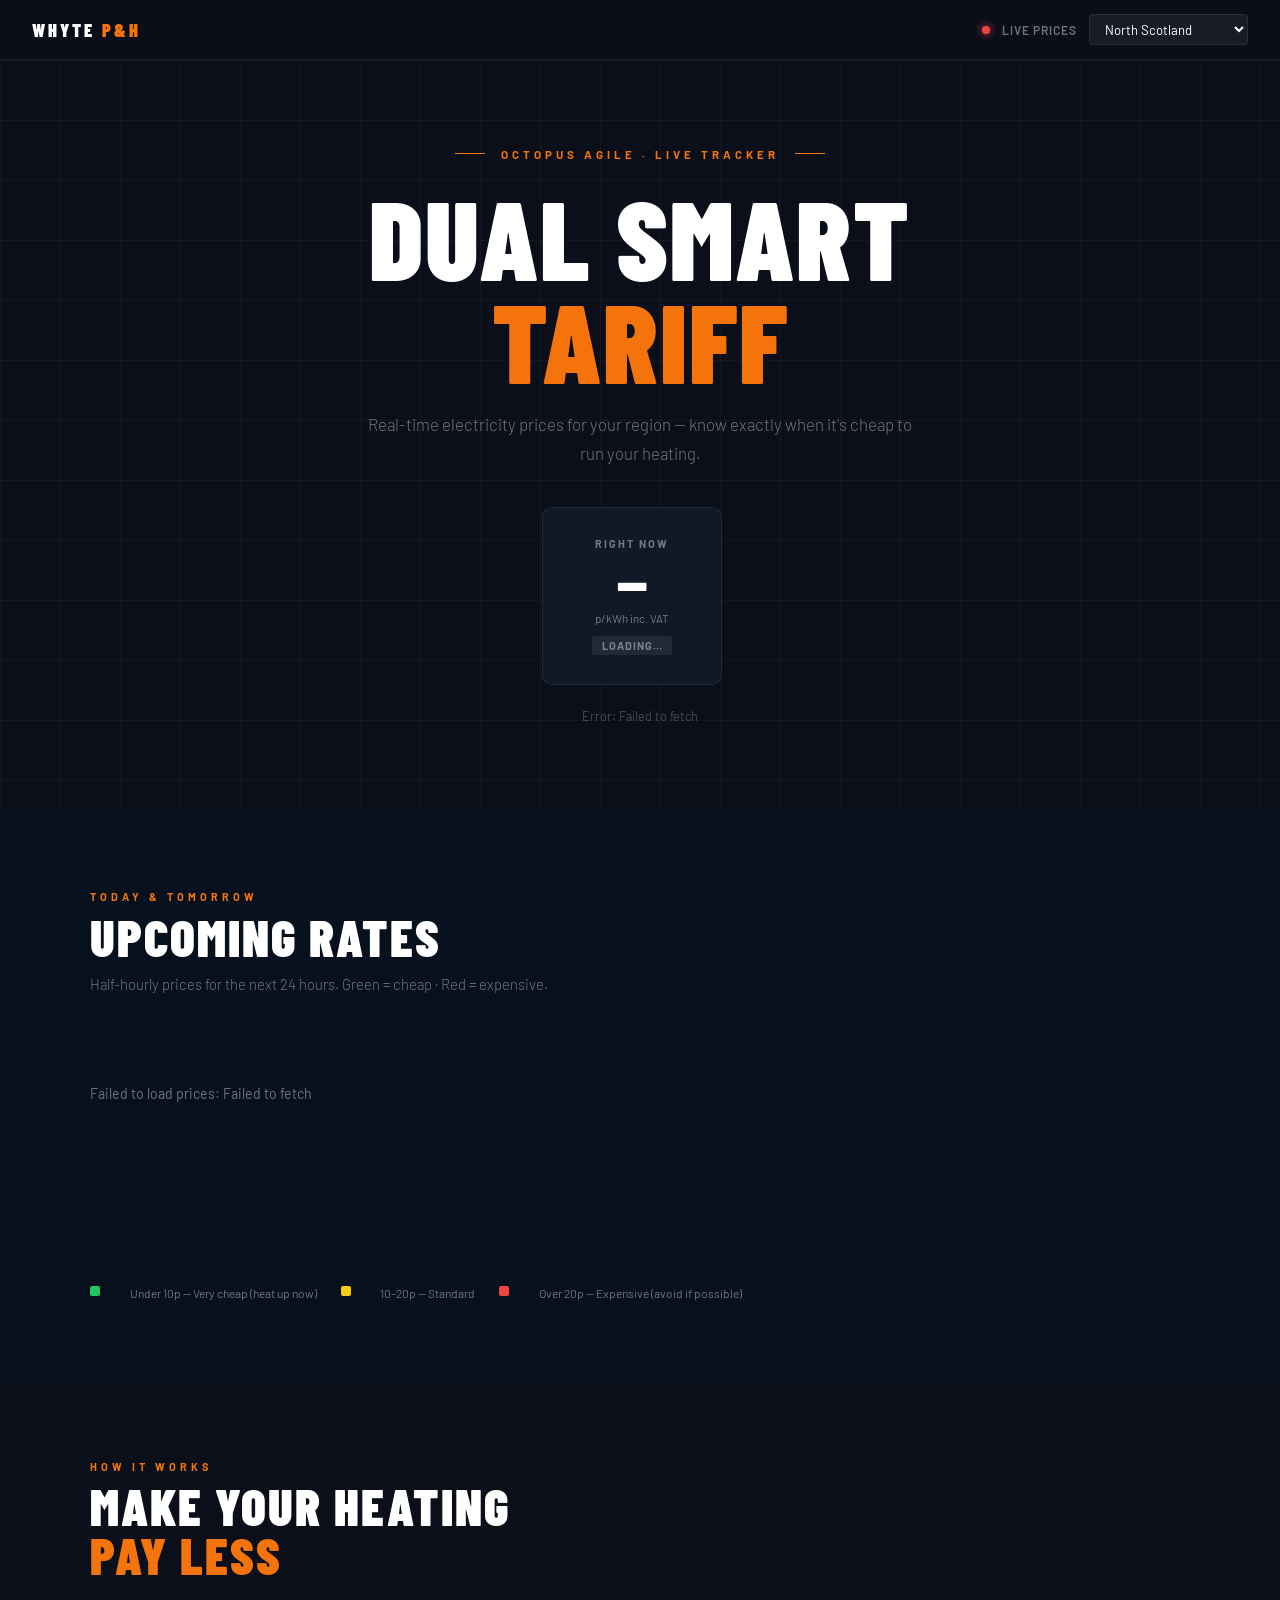
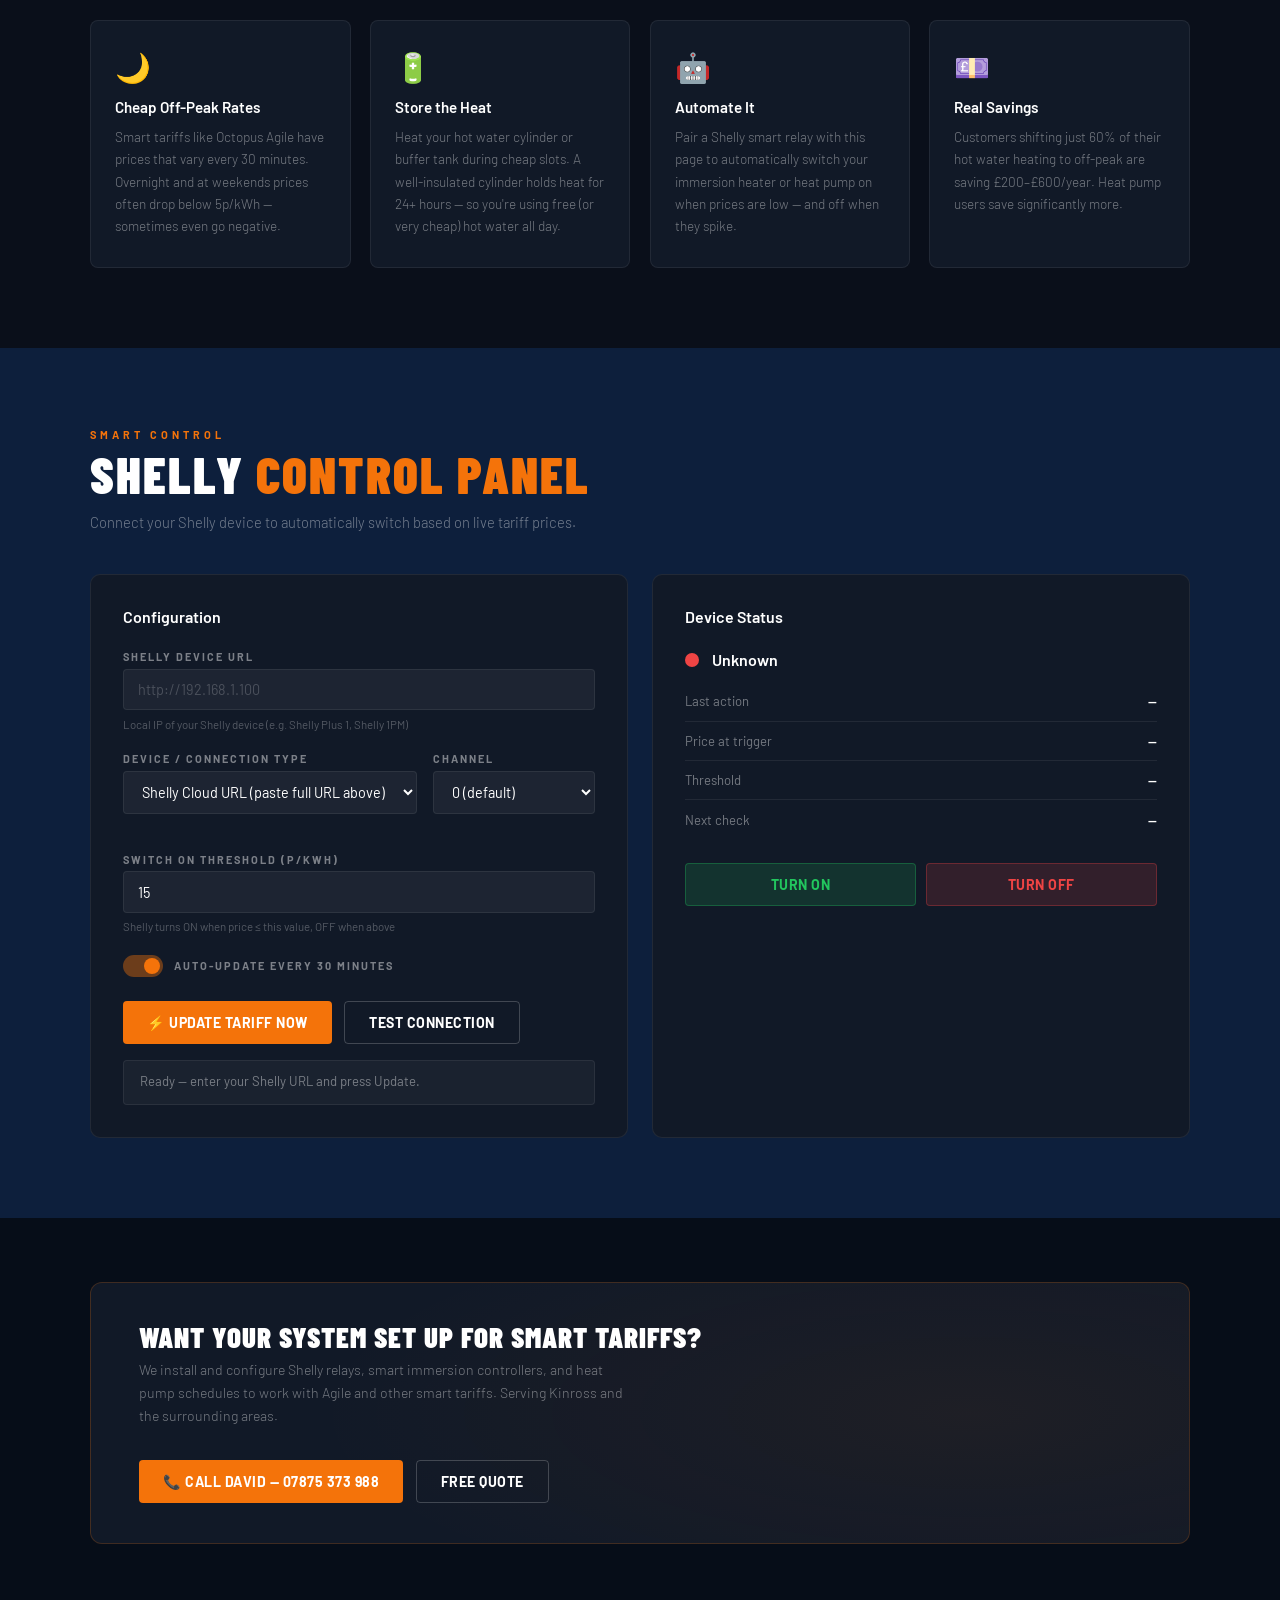
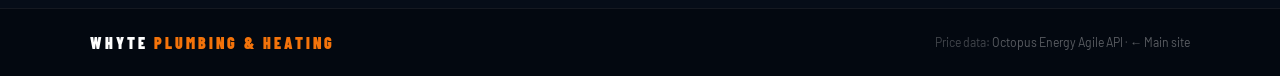
<file: dual-smart-tariff/index.html>
<!DOCTYPE html>
<html lang="en">
<head>
  <meta charset="UTF-8">
  <meta name="viewport" content="width=device-width, initial-scale=1.0">
  <title>Dual Smart Tariff | Whyte Plumbing & Heating</title>
  <meta name="description" content="Live Octopus Agile electricity prices for your region. See when to run your heat pump or immersion heater on cheap off-peak rates.">
  <link href="https://fonts.googleapis.com/css2?family=Barlow+Condensed:wght@700;800;900&family=Barlow:wght@300;400;500;600&display=swap" rel="stylesheet">
  <link rel="stylesheet" href="style.css">
</head>
<body>

<!-- NAV -->
<nav>
  <a href="../" class="nav-logo">WHYTE <em>P&amp;H</em></a>
  <div class="nav-right">
    <span class="live-dot" id="liveDot"></span>
    <span class="live-label">Live Prices</span>
    <select id="regionNav" title="Select your DNO region">
      <option value="N">North Scotland</option>
      <option value="P">NW Scotland</option>
      <option value="H">South Scotland</option>
      <option value="A">Eastern England</option>
      <option value="B">East Midlands</option>
      <option value="C">London</option>
      <option value="D">South East</option>
      <option value="E">South England</option>
      <option value="F">South Wales</option>
      <option value="G">South West</option>
      <option value="J">SE Midlands</option>
      <option value="K">Yorkshire</option>
      <option value="L">North West</option>
      <option value="M">Merseyside/N.Wales</option>
    </select>
  </div>
</nav>

<!-- HERO / LIVE PRICE BANNER -->
<section class="hero">
  <div class="hero-bg">
    <div class="grid-lines"></div>
  </div>
  <div class="hero-content">
    <div class="eyebrow"><span class="eyebrow-line"></span>Octopus Agile · Live Tracker<span class="eyebrow-line"></span></div>
    <h1>DUAL SMART<br><span class="fire">TARIFF</span></h1>
    <p class="hero-sub">Real-time electricity prices for your region — know exactly when it's cheap to run your heating.</p>

    <div class="price-hero-row" id="priceHeroRow">
      <div class="price-big-card" id="priceNowCard">
        <div class="pbig-label">Right Now</div>
        <div class="pbig-val" id="priceNow">—</div>
        <div class="pbig-unit">p/kWh inc. VAT</div>
        <div class="pbig-badge" id="priceBadge">Loading…</div>
      </div>
      <div class="price-next-cards" id="priceNextCards">
        <!-- populated by JS -->
      </div>
    </div>

    <div class="hero-meta" id="heroMeta">Fetching live prices…</div>
  </div>
</section>

<!-- PRICE CHART -->
<section class="chart-section">
  <div class="container">
    <div class="section-header">
      <div class="section-tag">Today &amp; Tomorrow</div>
      <h2>UPCOMING RATES</h2>
      <p class="section-sub">Half-hourly prices for the next 24 hours. Green = cheap · Red = expensive.</p>
    </div>
    <div class="chart-wrap" id="chartWrap">
      <div class="chart-loading" id="chartLoading">Loading price data…</div>
      <div class="chart-bars" id="chartBars"></div>
    </div>
    <div class="chart-legend">
      <span class="legend-dot cheap"></span>Under 10p — Very cheap (heat up now)
      <span class="legend-dot mid"></span>10–20p — Standard
      <span class="legend-dot exp"></span>Over 20p — Expensive (avoid if possible)
    </div>
  </div>
</section>

<!-- EXPLAINER -->
<section class="explainer-section">
  <div class="container">
    <div class="section-header">
      <div class="section-tag">How It Works</div>
      <h2>MAKE YOUR HEATING<br><span class="fire">PAY LESS</span></h2>
    </div>
    <div class="explainer-grid">
      <div class="exp-card">
        <div class="exp-icon">🌙</div>
        <h3>Cheap Off-Peak Rates</h3>
        <p>Smart tariffs like Octopus Agile have prices that vary every 30 minutes. Overnight and at weekends prices often drop below 5p/kWh — sometimes even go negative.</p>
      </div>
      <div class="exp-card">
        <div class="exp-icon">🔋</div>
        <h3>Store the Heat</h3>
        <p>Heat your hot water cylinder or buffer tank during cheap slots. A well-insulated cylinder holds heat for 24+ hours — so you're using free (or very cheap) hot water all day.</p>
      </div>
      <div class="exp-card">
        <div class="exp-icon">🤖</div>
        <h3>Automate It</h3>
        <p>Pair a Shelly smart relay with this page to automatically switch your immersion heater or heat pump on when prices are low — and off when they spike.</p>
      </div>
      <div class="exp-card">
        <div class="exp-icon">💷</div>
        <h3>Real Savings</h3>
        <p>Customers shifting just 60% of their hot water heating to off-peak are saving £200–£600/year. Heat pump users save significantly more.</p>
      </div>
    </div>
  </div>
</section>

<!-- SHELLY CONTROL PANEL -->
<section class="shelly-section" id="shellyPanel">
  <div class="container">
    <div class="section-header">
      <div class="section-tag">Smart Control</div>
      <h2>SHELLY <span class="fire">CONTROL PANEL</span></h2>
      <p class="section-sub">Connect your Shelly device to automatically switch based on live tariff prices.</p>
    </div>

    <div class="shelly-layout">
      <div class="shelly-config card">
        <h3>Configuration</h3>

        <div class="field">
          <label for="shellyUrl">Shelly Device URL</label>
          <input id="shellyUrl" type="url" placeholder="http://192.168.1.100">
          <small>Local IP of your Shelly device (e.g. Shelly Plus 1, Shelly 1PM)</small>
        </div>

        <div class="field-row">
          <div class="field">
            <label for="shellyGen">Device / Connection Type</label>
            <select id="shellyGen">
              <option value="cloud">Shelly Cloud URL (paste full URL above)</option>
              <option value="1">Local — Gen 1 (Shelly 1, 1PM, 2.5…)</option>
              <option value="2">Local — Gen 2+ (Shelly Plus, Pro…)</option>
            </select>
          </div>
          <div class="field">
            <label for="shellyChannel">Channel</label>
            <select id="shellyChannel">
              <option value="0">0 (default)</option>
              <option value="1">1</option>
              <option value="2">2</option>
            </select>
          </div>
        </div>

        <div class="field">
          <label for="threshold">Switch ON threshold (p/kWh)</label>
          <input id="threshold" type="number" value="15" min="0" max="100" step="0.5">
          <small>Shelly turns ON when price ≤ this value, OFF when above</small>
        </div>

        <div class="field">
          <label class="toggle-label">
            <input type="checkbox" id="autoRefresh" checked>
            <span class="toggle-track"><span class="toggle-thumb"></span></span>
            Auto-update every 30 minutes
          </label>
        </div>

        <div class="shelly-actions">
          <button class="btn-fire" onclick="updateTariff()">⚡ Update Tariff Now</button>
          <button class="btn-ghost" onclick="testShelly()">Test Connection</button>
        </div>

        <div class="status" id="status">Ready — enter your Shelly URL and press Update.</div>
      </div>

      <div class="shelly-status card" id="shellyStatusCard">
        <h3>Device Status</h3>
        <div class="device-indicator" id="deviceIndicator">
          <div class="device-dot off" id="deviceDot"></div>
          <div class="device-state" id="deviceState">Unknown</div>
        </div>
        <div class="device-stats" id="deviceStats">
          <div class="dstat">
            <span class="dstat-label">Last action</span>
            <span class="dstat-val" id="lastAction">—</span>
          </div>
          <div class="dstat">
            <span class="dstat-label">Price at trigger</span>
            <span class="dstat-val" id="triggerPrice">—</span>
          </div>
          <div class="dstat">
            <span class="dstat-label">Threshold</span>
            <span class="dstat-val" id="thresholdDisplay">—</span>
          </div>
          <div class="dstat">
            <span class="dstat-label">Next check</span>
            <span class="dstat-val" id="nextCheck">—</span>
          </div>
        </div>
        <div class="manual-btns">
          <button class="btn-on" onclick="shellyOn()">Turn ON</button>
          <button class="btn-off" onclick="shellyOff()">Turn OFF</button>
        </div>
      </div>
    </div>
  </div>
</section>

<!-- CTA -->
<section class="cta-section">
  <div class="container">
    <div class="cta-box">
      <div class="cta-text">
        <h2>Want your system set up for smart tariffs?</h2>
        <p>We install and configure Shelly relays, smart immersion controllers, and heat pump schedules to work with Agile and other smart tariffs. Serving Kinross and the surrounding areas.</p>
      </div>
      <div class="cta-actions">
        <a href="tel:+447875373988" class="btn-fire">📞 Call David — 07875 373 988</a>
        <a href="../#contact" class="btn-ghost">Free Quote</a>
      </div>
    </div>
  </div>
</section>

<!-- FOOTER -->
<footer>
  <div class="footer-inner">
    <span class="footer-logo">WHYTE <em>PLUMBING &amp; HEATING</em></span>
    <span>Price data: <a href="https://octopus.energy" target="_blank" rel="noopener">Octopus Energy Agile API</a> · <a href="../">← Main site</a></span>
  </div>
</footer>

<script src="app.js"></script>
</body>
</html>
</file>
<file: dual-smart-tariff/style.css>
/* ─── RESET & ROOT ─────────────────────────────────────────────────────── */
*, *::before, *::after { box-sizing: border-box; margin: 0; padding: 0; }
:root {
  --dark:    #0a0f1a;
  --navy:    #0d1f3c;
  --card:    #111927;
  --fire:    #f4730a;
  --fire-lo: rgba(244,115,10,0.12);
  --ice:     #4ab8e8;
  --white:   #ffffff;
  --muted:   rgba(255,255,255,0.42);
  --border:  rgba(255,255,255,0.07);
  --cheap:   #22c55e;
  --mid:     #facc15;
  --exp:     #ef4444;
}
html { scroll-behavior: smooth; }
body {
  font-family: 'Barlow', sans-serif;
  background: var(--dark);
  color: var(--white);
  overflow-x: hidden;
}
a { color: var(--fire); text-decoration: none; }
a:hover { text-decoration: underline; }

/* ─── NAV ──────────────────────────────────────────────────────────────── */
nav {
  position: fixed; top: 0; left: 0; right: 0; z-index: 100;
  display: flex; align-items: center; justify-content: space-between;
  padding: 0 2rem; height: 60px;
  background: rgba(10,15,26,0.92);
  backdrop-filter: blur(16px);
  border-bottom: 1px solid var(--border);
}
.nav-logo {
  font-family: 'Barlow Condensed', sans-serif;
  font-weight: 900; font-size: 1.15rem;
  letter-spacing: 3px; text-transform: uppercase;
  color: var(--white); text-decoration: none;
}
.nav-logo em { color: var(--fire); font-style: normal; }
.nav-right { display: flex; align-items: center; gap: 0.75rem; }
.live-dot {
  width: 8px; height: 8px; border-radius: 50%;
  background: var(--cheap);
  box-shadow: 0 0 8px var(--cheap);
  animation: pulse 2s ease-in-out infinite;
}
.live-dot.loading { background: var(--mid); box-shadow: 0 0 8px var(--mid); }
.live-dot.error   { background: var(--exp); box-shadow: 0 0 8px var(--exp); animation: none; }
@keyframes pulse { 0%,100% { opacity:1; } 50% { opacity:0.4; } }
.live-label { font-size: 0.75rem; font-weight: 600; letter-spacing: 1px; text-transform: uppercase; color: var(--muted); }
nav select {
  background: rgba(255,255,255,0.06);
  border: 1px solid var(--border);
  border-radius: 4px; color: var(--white);
  font-family: 'Barlow', sans-serif; font-size: 0.82rem;
  padding: 0.35rem 0.7rem; outline: none;
  cursor: pointer;
}
nav select:focus { border-color: var(--fire); }
nav select option { background: #0d1525; }

/* ─── HERO ─────────────────────────────────────────────────────────────── */
.hero {
  min-height: 90vh; padding-top: 60px;
  display: flex; align-items: center; justify-content: center;
  position: relative; overflow: hidden;
}
.hero-bg { position: absolute; inset: 0; background: var(--dark); }
.grid-lines {
  position: absolute; inset: 0;
  background-image:
    linear-gradient(rgba(255,255,255,0.03) 1px, transparent 1px),
    linear-gradient(90deg, rgba(255,255,255,0.03) 1px, transparent 1px);
  background-size: 60px 60px;
  animation: gridDrift 30s linear infinite;
}
@keyframes gridDrift { to { transform: translate(60px,60px); } }
.hero-content {
  position: relative; z-index: 1;
  text-align: center; padding: 4rem 2rem;
  max-width: 900px; margin: 0 auto;
}
.eyebrow {
  display: flex; align-items: center; justify-content: center;
  gap: 1rem; margin-bottom: 1.5rem;
  font-size: 0.72rem; font-weight: 700; letter-spacing: 4px;
  text-transform: uppercase; color: var(--fire);
}
.eyebrow-line { height: 1px; width: 30px; background: var(--fire); }
h1 {
  font-family: 'Barlow Condensed', sans-serif;
  font-weight: 900; font-size: clamp(3.5rem,9vw,7rem);
  line-height: 0.92; text-transform: uppercase; letter-spacing: 2px;
  margin-bottom: 1.2rem;
}
.fire { color: var(--fire); }
.hero-sub {
  font-size: 1.05rem; color: var(--muted);
  line-height: 1.7; font-weight: 300;
  max-width: 560px; margin: 0 auto 2.5rem;
}

/* ─── PRICE HERO CARDS ─────────────────────────────────────────────────── */
.price-hero-row {
  display: flex; gap: 1rem; justify-content: center;
  flex-wrap: wrap; margin-bottom: 1.5rem;
}
.price-big-card {
  background: var(--card);
  border: 1px solid var(--border);
  border-radius: 10px; padding: 1.8rem 2.5rem;
  min-width: 180px; text-align: center;
  transition: border-color 0.3s;
}
.price-big-card.cheap-card  { border-color: rgba(34,197,94,0.4); }
.price-big-card.mid-card    { border-color: rgba(250,204,21,0.4); }
.price-big-card.exp-card    { border-color: rgba(239,68,68,0.4); }
.pbig-label { font-size: 0.68rem; font-weight: 700; letter-spacing: 2px; text-transform: uppercase; color: var(--muted); margin-bottom: 0.4rem; }
.pbig-val {
  font-family: 'Barlow Condensed', sans-serif;
  font-weight: 900; font-size: 3.2rem; line-height: 1;
  color: var(--white); margin-bottom: 0.2rem;
}
.pbig-unit { font-size: 0.72rem; color: var(--muted); margin-bottom: 0.6rem; }
.pbig-badge {
  display: inline-block;
  font-size: 0.68rem; font-weight: 700; letter-spacing: 1px;
  text-transform: uppercase; padding: 0.2rem 0.6rem;
  border-radius: 3px; background: rgba(255,255,255,0.07);
  color: var(--muted);
}
.pbig-badge.cheap { background: rgba(34,197,94,0.15); color: var(--cheap); }
.pbig-badge.mid   { background: rgba(250,204,21,0.15); color: var(--mid); }
.pbig-badge.exp   { background: rgba(239,68,68,0.15);  color: var(--exp); }

.price-next-cards { display: flex; gap: 0.6rem; flex-wrap: wrap; align-items: center; }
.price-next-card {
  background: var(--card); border: 1px solid var(--border);
  border-radius: 8px; padding: 1rem 1.2rem; text-align: center; min-width: 100px;
}
.pnext-time { font-size: 0.62rem; font-weight: 700; letter-spacing: 1px; text-transform: uppercase; color: var(--muted); margin-bottom: 0.3rem; }
.pnext-val  { font-family: 'Barlow Condensed', sans-serif; font-weight: 800; font-size: 1.5rem; line-height: 1; }
.pnext-val.cheap { color: var(--cheap); }
.pnext-val.mid   { color: var(--mid); }
.pnext-val.exp   { color: var(--exp); }

.hero-meta { font-size: 0.78rem; color: rgba(255,255,255,0.25); }

/* ─── CHART SECTION ────────────────────────────────────────────────────── */
.chart-section { background: #07111e; padding: 5rem 2rem; }
.container { max-width: 1100px; margin: 0 auto; }
.section-header { margin-bottom: 2.5rem; }
.section-tag {
  font-size: 0.68rem; font-weight: 700; letter-spacing: 4px;
  text-transform: uppercase; color: var(--fire); margin-bottom: 0.6rem;
}
h2 {
  font-family: 'Barlow Condensed', sans-serif;
  font-weight: 900; font-size: clamp(2rem,5vw,3.2rem);
  text-transform: uppercase; letter-spacing: 2px; line-height: 0.95;
}
.section-sub { font-size: 0.92rem; color: var(--muted); margin-top: 0.7rem; font-weight: 300; line-height: 1.65; }
.chart-wrap { position: relative; min-height: 140px; }
.chart-loading { color: var(--muted); font-size: 0.88rem; padding: 3rem 0; }
.chart-bars {
  display: flex; gap: 3px; align-items: flex-end;
  height: 120px; overflow-x: auto; padding-bottom: 0.5rem;
}
.chart-bar-wrap { display: flex; flex-direction: column; align-items: center; gap: 3px; flex-shrink: 0; }
.chart-bar {
  width: 18px; border-radius: 3px 3px 0 0;
  transition: opacity 0.2s; cursor: default;
  position: relative;
}
.chart-bar:hover::after {
  content: attr(data-tip);
  position: absolute; bottom: calc(100% + 6px); left: 50%;
  transform: translateX(-50%);
  background: #1a2640; border: 1px solid var(--border);
  border-radius: 4px; padding: 3px 7px;
  font-size: 0.65rem; white-space: nowrap; color: var(--white);
  pointer-events: none; z-index: 10;
}
.chart-bar.cheap { background: var(--cheap); }
.chart-bar.mid   { background: var(--mid); }
.chart-bar.exp   { background: var(--exp); }
.chart-bar.now   { outline: 2px solid var(--white); outline-offset: 1px; }
.chart-time { font-size: 0.55rem; color: rgba(255,255,255,0.25); white-space: nowrap; }
.chart-time.now { color: var(--white); font-weight: 700; }
.chart-legend {
  display: flex; gap: 1.5rem; flex-wrap: wrap;
  margin-top: 1rem; font-size: 0.75rem; color: var(--muted);
}
.legend-dot {
  display: inline-block; width: 10px; height: 10px;
  border-radius: 2px; margin-right: 0.35rem; vertical-align: middle;
}
.legend-dot.cheap { background: var(--cheap); }
.legend-dot.mid   { background: var(--mid); }
.legend-dot.exp   { background: var(--exp); }

/* ─── EXPLAINER ────────────────────────────────────────────────────────── */
.explainer-section { padding: 5rem 2rem; background: var(--dark); }
.explainer-grid {
  display: grid; grid-template-columns: repeat(auto-fit, minmax(220px,1fr));
  gap: 1.2rem; margin-top: 2.5rem;
}
.exp-card {
  background: var(--card); border: 1px solid var(--border);
  border-radius: 8px; padding: 1.8rem 1.5rem;
  transition: border-color 0.25s, transform 0.25s;
}
.exp-card:hover { border-color: rgba(244,115,10,0.3); transform: translateY(-3px); }
.exp-icon { font-size: 1.8rem; margin-bottom: 0.8rem; }
.exp-card h3 { font-size: 0.95rem; font-weight: 600; margin-bottom: 0.6rem; }
.exp-card p { font-size: 0.85rem; color: var(--muted); line-height: 1.65; font-weight: 300; }

/* ─── SHELLY SECTION ───────────────────────────────────────────────────── */
.shelly-section { padding: 5rem 2rem; background: var(--navy); }
.shelly-layout { display: grid; grid-template-columns: 1fr 1fr; gap: 1.5rem; margin-top: 2.5rem; }
.card {
  background: var(--card); border: 1px solid var(--border);
  border-radius: 10px; padding: 2rem;
}
.card h3 { font-size: 1rem; font-weight: 600; margin-bottom: 1.5rem; color: var(--white); }
.field { display: flex; flex-direction: column; gap: 0.35rem; margin-bottom: 1.2rem; }
.field-row { display: grid; grid-template-columns: 1fr 1fr; gap: 1rem; margin-bottom: 1.2rem; }
.field label {
  font-size: 0.68rem; font-weight: 700; letter-spacing: 2px;
  text-transform: uppercase; color: rgba(255,255,255,0.45);
}
.field input, .field select {
  background: rgba(255,255,255,0.05); border: 1px solid var(--border);
  border-radius: 4px; padding: 0.7rem 0.9rem;
  color: var(--white); font-family: 'Barlow', sans-serif; font-size: 0.9rem;
  outline: none; transition: border-color 0.2s;
}
.field input:focus, .field select:focus { border-color: var(--fire); box-shadow: 0 0 0 3px rgba(244,115,10,0.1); }
.field input::placeholder { color: rgba(255,255,255,0.2); }
.field select option { background: #0d1525; }
.field small { font-size: 0.72rem; color: rgba(255,255,255,0.28); line-height: 1.5; }

/* toggle */
.toggle-label { display: flex; align-items: center; gap: 0.7rem; cursor: pointer; font-size: 0.85rem; color: var(--muted); }
.toggle-label input[type=checkbox] { display: none; }
.toggle-track {
  width: 40px; height: 22px; background: rgba(255,255,255,0.1);
  border-radius: 11px; position: relative; transition: background 0.2s; flex-shrink: 0;
}
.toggle-thumb {
  position: absolute; top: 3px; left: 3px;
  width: 16px; height: 16px; border-radius: 50%;
  background: var(--muted); transition: left 0.2s, background 0.2s;
}
.toggle-label input:checked ~ .toggle-track { background: rgba(244,115,10,0.4); }
.toggle-label input:checked ~ .toggle-track .toggle-thumb { left: 21px; background: var(--fire); }

.shelly-actions { display: flex; gap: 0.8rem; flex-wrap: wrap; margin: 1.5rem 0 1rem; }

.status {
  font-size: 0.82rem; color: var(--muted);
  background: rgba(255,255,255,0.04); border: 1px solid var(--border);
  border-radius: 4px; padding: 0.7rem 1rem;
  line-height: 1.5; min-height: 2.8rem;
}
.status.ok    { border-color: rgba(34,197,94,0.3); color: var(--cheap); background: rgba(34,197,94,0.05); }
.status.warn  { border-color: rgba(250,204,21,0.3); color: var(--mid); background: rgba(250,204,21,0.05); }
.status.error { border-color: rgba(239,68,68,0.3);  color: var(--exp); background: rgba(239,68,68,0.05); }

/* device status */
.device-indicator { display: flex; align-items: center; gap: 0.8rem; margin-bottom: 1.5rem; }
.device-dot {
  width: 14px; height: 14px; border-radius: 50%; flex-shrink: 0;
  background: rgba(255,255,255,0.15);
}
.device-dot.on  { background: var(--cheap); box-shadow: 0 0 10px var(--cheap); }
.device-dot.off { background: var(--exp); }
.device-state { font-weight: 600; font-size: 1rem; }
.device-stats { display: flex; flex-direction: column; gap: 0.7rem; margin-bottom: 1.5rem; }
.dstat { display: flex; justify-content: space-between; align-items: center; font-size: 0.82rem; padding-bottom: 0.7rem; border-bottom: 1px solid var(--border); }
.dstat:last-child { border-bottom: none; }
.dstat-label { color: var(--muted); }
.dstat-val { font-weight: 600; }
.manual-btns { display: flex; gap: 0.6rem; }

/* ─── BUTTONS ──────────────────────────────────────────────────────────── */
.btn-fire, .btn-ghost, .btn-on, .btn-off {
  display: inline-flex; align-items: center; gap: 0.5rem;
  padding: 0.75rem 1.5rem; border-radius: 4px;
  font-family: 'Barlow', sans-serif; font-weight: 700; font-size: 0.88rem;
  letter-spacing: 0.5px; text-transform: uppercase;
  text-decoration: none; border: none; cursor: pointer; transition: all 0.25s;
}
.btn-fire { background: var(--fire); color: var(--white); }
.btn-fire:hover { box-shadow: 0 0 24px rgba(244,115,10,0.55); transform: translateY(-1px); color: var(--white); text-decoration: none; }
.btn-ghost { background: transparent; color: var(--white); border: 1px solid rgba(255,255,255,0.2); }
.btn-ghost:hover { border-color: var(--fire); color: var(--fire); text-decoration: none; }
.btn-on  { background: rgba(34,197,94,0.15); color: var(--cheap); border: 1px solid rgba(34,197,94,0.3); flex: 1; justify-content: center; }
.btn-on:hover  { background: rgba(34,197,94,0.25); }
.btn-off { background: rgba(239,68,68,0.15); color: var(--exp); border: 1px solid rgba(239,68,68,0.3); flex: 1; justify-content: center; }
.btn-off:hover { background: rgba(239,68,68,0.25); }

/* ─── CTA ──────────────────────────────────────────────────────────────── */
.cta-section { padding: 4rem 2rem; background: #060d18; }
.cta-box {
  display: flex; align-items: center; justify-content: space-between;
  flex-wrap: wrap; gap: 2rem;
  background: var(--card); border: 1px solid rgba(244,115,10,0.2);
  border-radius: 12px; padding: 2.5rem 3rem;
  background-image: radial-gradient(ellipse 60% 80% at 80% 50%, rgba(244,115,10,0.06), transparent);
}
.cta-text h2 { font-family: 'Barlow Condensed', sans-serif; font-weight: 900; font-size: 1.8rem; text-transform: uppercase; letter-spacing: 1px; }
.cta-text p  { font-size: 0.88rem; color: var(--muted); line-height: 1.65; margin-top: 0.5rem; max-width: 500px; font-weight: 300; }
.cta-actions { display: flex; gap: 0.8rem; flex-wrap: wrap; }

/* ─── FOOTER ───────────────────────────────────────────────────────────── */
footer { background: #030810; border-top: 1px solid var(--border); padding: 1.5rem 2rem; }
.footer-inner { max-width: 1100px; margin: 0 auto; display: flex; align-items: center; justify-content: space-between; flex-wrap: wrap; gap: 0.8rem; font-size: 0.76rem; color: rgba(255,255,255,0.25); }
.footer-logo { font-family: 'Barlow Condensed', sans-serif; font-weight: 900; font-size: 1rem; letter-spacing: 3px; text-transform: uppercase; color: var(--white); }
.footer-logo em { color: var(--fire); font-style: normal; }
footer a { color: rgba(255,255,255,0.35); }
footer a:hover { color: var(--fire); }

/* ─── RESPONSIVE ───────────────────────────────────────────────────────── */
@media (max-width: 768px) {
  .shelly-layout { grid-template-columns: 1fr; }
  .field-row { grid-template-columns: 1fr; }
  .price-next-cards { justify-content: center; }
  .cta-box { flex-direction: column; padding: 2rem; }
  nav select { display: none; }
  .hero { min-height: 80vh; }
}
</file>
